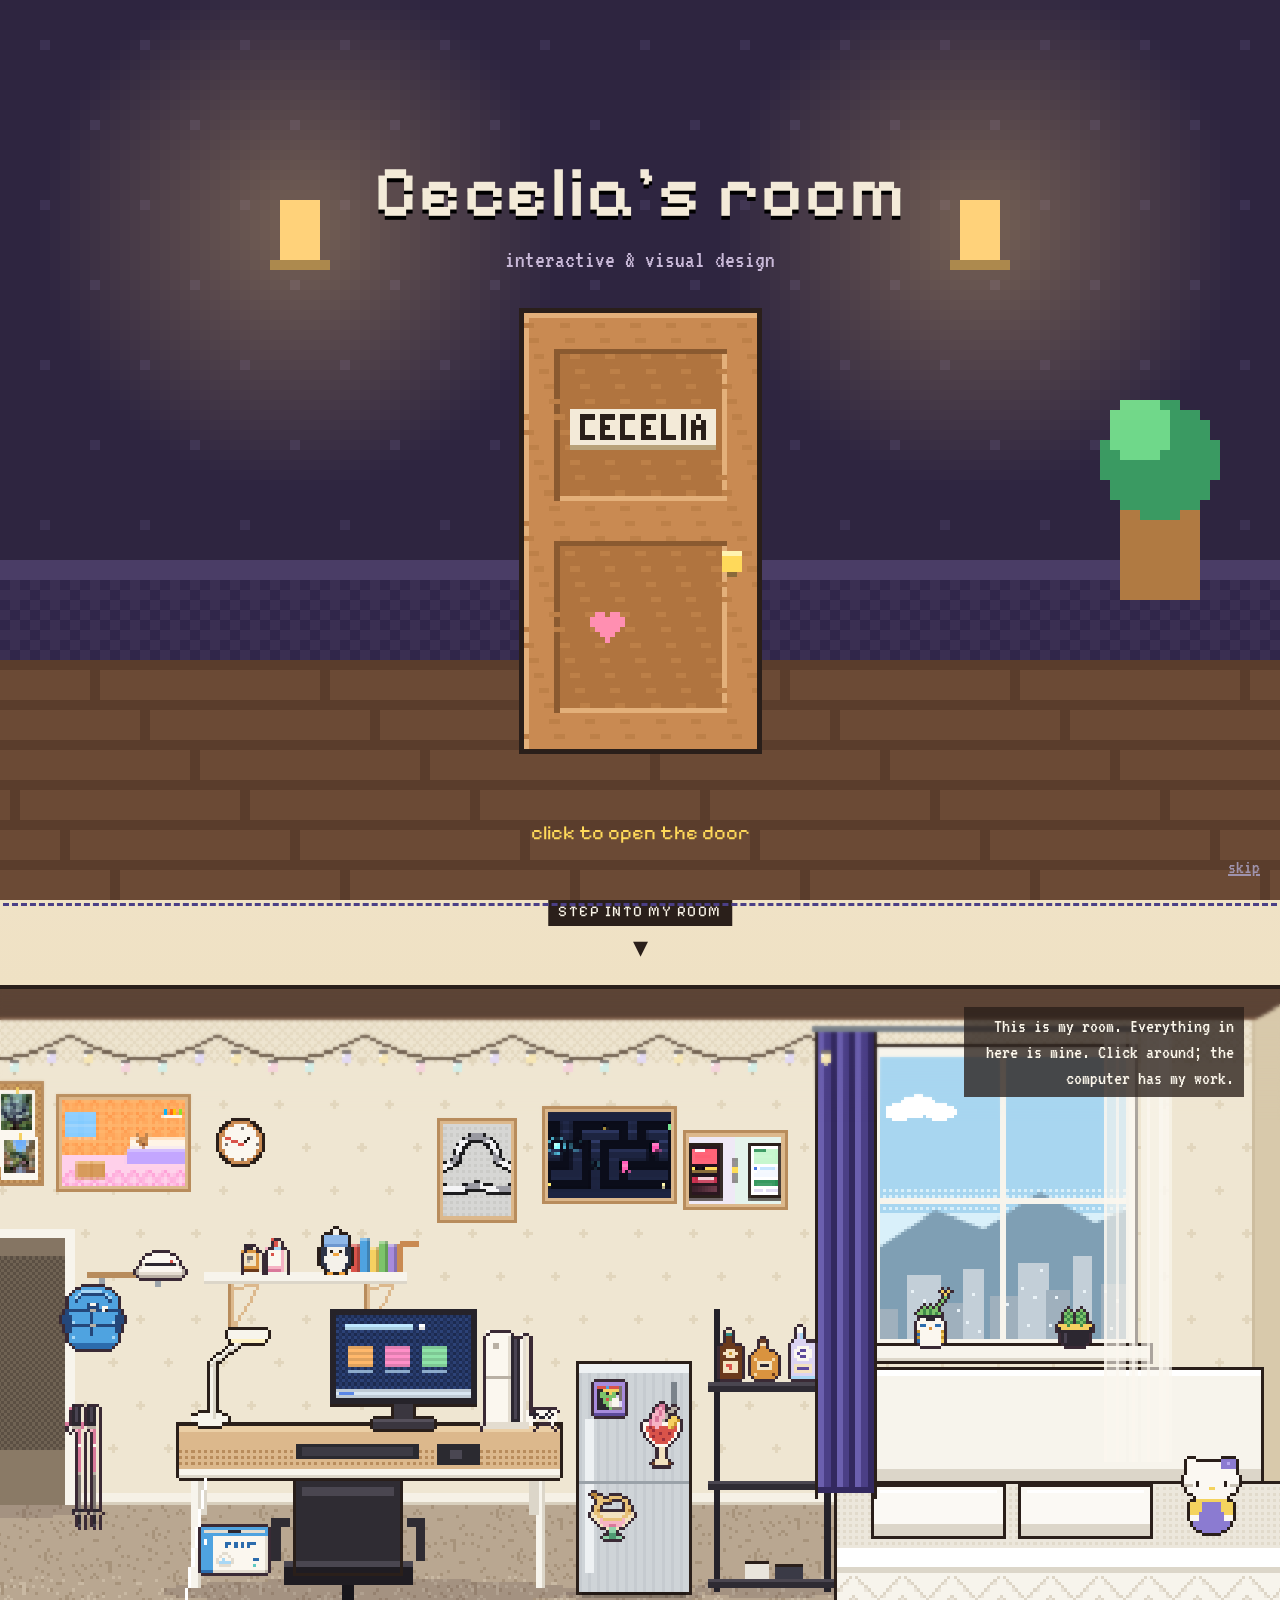
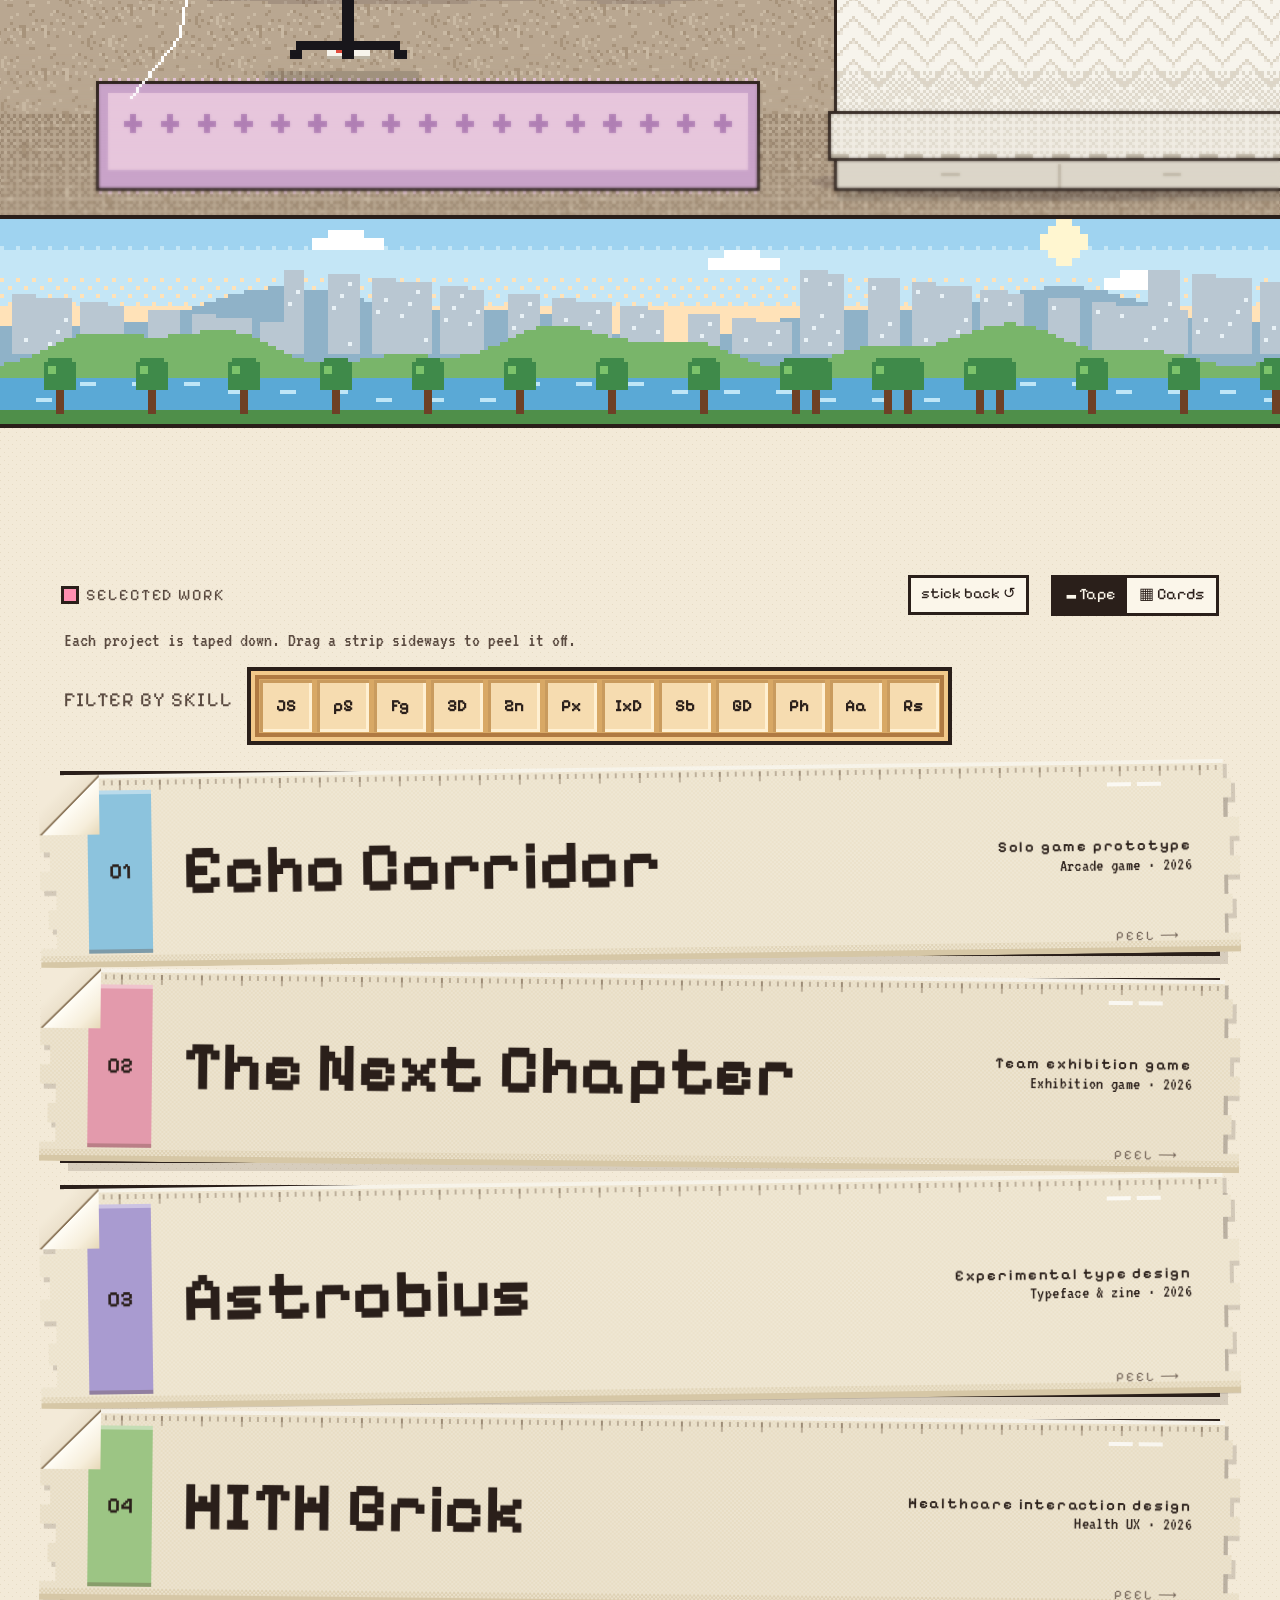
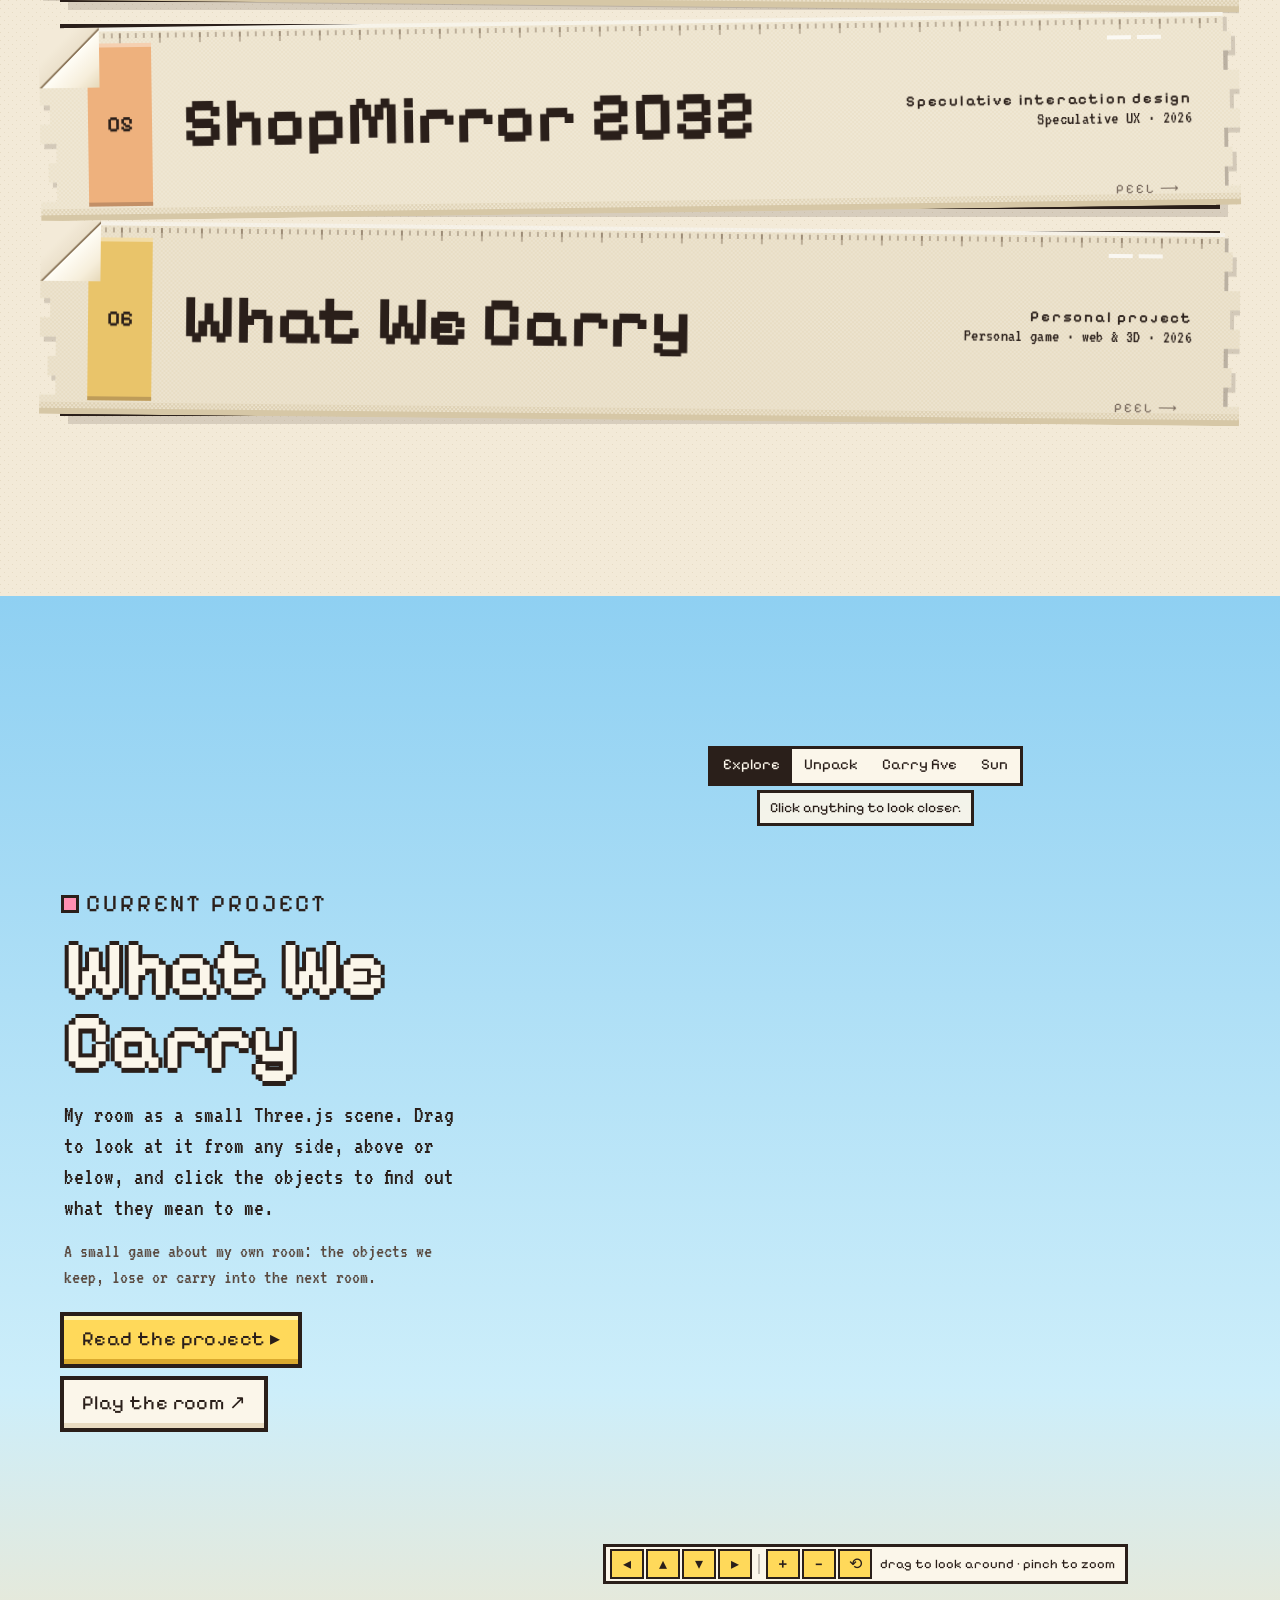
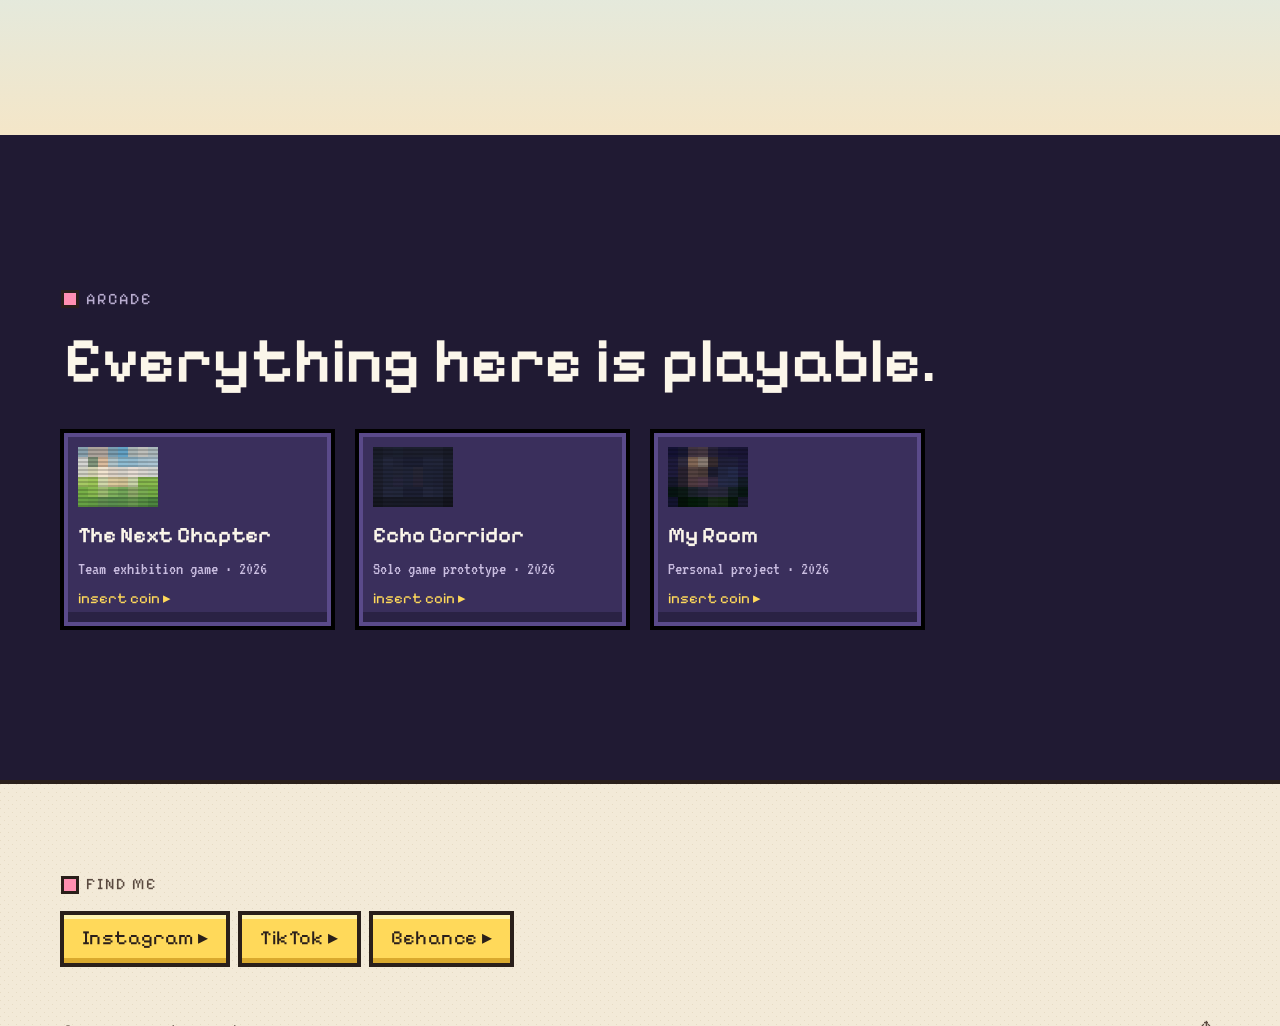
<file: index.html>
<!doctype html>
<html lang="en">
<head>
<meta charset="utf-8">
<meta name="viewport" content="width=device-width,initial-scale=1,viewport-fit=cover">
<title>Cecelia Yao</title>
<meta name="description" content="Qinxi (Cecelia) Yao, interactive and visual designer in Brisbane. Games, interfaces and spaces where objects carry stories.">
<meta name="theme-color" content="#1b1622">
<meta property="og:title" content="Cecelia Yao">
<meta property="og:description" content="Interactive and visual designer. Step into my room.">
<link rel="icon" href="data:image/svg+xml,%3Csvg xmlns='http://www.w3.org/2000/svg' viewBox='0 0 16 16' shape-rendering='crispEdges'%3E%3Crect width='16' height='16' fill='%232a1f1a'/%3E%3Crect x='3' y='2' width='10' height='13' fill='%23b8865a'/%3E%3Crect x='4' y='3' width='8' height='12' fill='%23dcb88c'/%3E%3Crect x='10' y='9' width='1' height='2' fill='%23ffd95a'/%3E%3C/svg%3E">
<link rel="preconnect" href="https://fonts.googleapis.com">
<link rel="preconnect" href="https://fonts.gstatic.com" crossorigin>
<link href="https://fonts.googleapis.com/css2?family=Pixelify+Sans:wght@400..700&family=VT323&family=DotGothic16&display=swap" rel="stylesheet">
<link rel="stylesheet" href="css/site.css?v=20261126d">
</head>
<body>

<!-- the door you open to come in -->
<div id="door" role="button" tabindex="0" aria-label="Open the door">
  <canvas class="hall" width="160" height="90" aria-hidden="true"></canvas>
  <div class="title"><b>Cecelia's room</b><span>interactive &amp; visual design</span></div>
  <div class="doorway">
    <div class="spill"></div>
    <div class="leaf"><canvas width="48" height="88" style="width:100%;height:100%"></canvas></div>
  </div>
  <div class="press">click to open the door</div>
  <button class="skip" type="button">skip</button>
</div>

<header class="topbar solid" id="top">
  <a class="brand" href="#intro">Cecelia Yao</a>
  <div class="hp" id="hp" aria-hidden="true"><b>HP</b><span><i></i></span></div>
  <nav class="nav" aria-label="Main">
    <a href="#room" class="opt">Room</a>
    <a href="#work">Work</a>
    <a href="#carry" class="opt">3D</a>
    <a href="#arcade-sec" class="opt">Arcade</a>
    <a href="#contact">Contact</a>
    <button class="sun music" type="button" id="music" aria-label="Play music" aria-pressed="false"><span class="eq"><i></i><i></i><i></i></span></button>
    <button class="sun" type="button" id="daynight" aria-label="Switch day and night">☾</button>
  </nav>
</header>

<main>
  <section id="intro" class="intro-top">
    <canvas class="stars" id="stars" aria-hidden="true"></canvas>
    <div class="intro-grid">
      <div class="intro-text">
        <p class="kicker" data-reveal>Hello, I'm Cecelia</p>
        <h1 id="hello"><span class="w">Designer</span> <span class="w">who</span> <span class="w">writes</span> <span class="w">the</span> <span class="w hl">code.</span></h1>
        <p class="lead" data-reveal>I'm Qinxi, though most people call me Cecelia. I study Interactive and Visual Design at QUT in Brisbane.</p>
        <p data-reveal>I want to work as an interaction designer and creative technologist who turns personal stories and everyday experiences into clear, playful digital interactions. I value curiosity, empathy and experimentation.</p>
        <p data-reveal>My goal is to combine visual thinking with code, build experiences people can understand intuitively, and create work that feels both useful and emotionally memorable.</p>
        <div class="facts" data-reveal><span>QUT · Interactive &amp; Visual Design</span><span>Brisbane, AU</span><span>Open to collaborations</span></div>
        <div class="links small" id="links-top" data-reveal></div>
      </div>
      <div class="portraits" data-reveal>
        <figure class="real frame" id="tilt">
          <div class="photo" id="mephoto"></div>
          <label class="px-range"><span>pixels</span><input type="range" id="pxslider" min="1" max="28" value="22" aria-label="Pixel size of the portrait"><span>photo</span></label>
        </figure>
        <div class="me frame"><canvas id="me" width="16" height="28" aria-label="Pixel portrait of Cecelia"></canvas></div>
      </div>
    </div>
    <a class="scrolldown" href="#room" aria-label="Down to my room"><span>step into my room</span>▾</a>
  </section>

  <section class="hero" id="room" aria-label="My room">
    <div id="stage"></div>
    <p class="hint">This is my room. Everything in here is mine. Click around; the computer has my work.</p>
    <p class="hint touch">Drag to look around. Tap the things.</p>
  </section>

  <div class="horizon" aria-hidden="true"></div>

  <section id="work" class="work-sec">
    <div class="sechead" data-reveal><p class="kicker">Selected work</p><span class="filter" id="filter" hidden></span><button type="button" class="restick" id="restick">stick back ↺</button><div class="views" id="views" role="group" aria-label="View"><button type="button" data-view="list" aria-pressed="true">▬ Tape</button><button type="button" data-view="cards" aria-pressed="false">▦ Cards</button></div></div>
    <p class="peelhint" data-reveal>Each project is taped down. Drag a strip sideways to peel it off.</p>
    <div class="skillbar" data-reveal><span class="invhint">Filter by skill</span><div class="inv" id="inv" aria-label="Skills"></div></div>
    <ol class="works" id="works"></ol>
  </section>

  <section class="carry" id="carry">
    <div class="carry-text" data-reveal>
      <p class="kicker">Current project</p>
      <h2>What We Carry</h2>
      <p>My room as a small Three.js scene. Drag to look at it from any side, above or below, and click the objects to find out what they mean to me.</p>
      <p class="sub">A small game about my own room: the objects we keep, lose or carry into the next room.</p>
      <p class="btns"><button class="btn" type="button" id="carry-read">Read the project ▸</button><a class="btn ghost" href="room/" target="_blank" rel="noopener">Play the room ↗</a></p>
    </div>
    <div class="island-wrap" data-reveal>
      <div class="island-modes" role="tablist" aria-label="Ways to play">
        <button type="button" role="tab" data-mode="explore" aria-selected="true">Explore</button>
        <button type="button" role="tab" data-mode="unpack" aria-selected="false">Unpack</button>
        <button type="button" role="tab" data-mode="carry" aria-selected="false">Carry five</button>
        <button type="button" role="tab" data-mode="sun" aria-selected="false">Sun</button>
      </div>
      <div class="island-panel" id="island-panel" aria-live="polite">
        <div data-for="explore"><span>Click anything to look closer.</span><button type="button" class="back" id="island-back" hidden>◂ back to the room</button></div>
        <div data-for="unpack" hidden><label><span>packed</span><input type="range" id="island-unpack" min="0" max="100" value="0" aria-label="Unpack the room"><span>unpacked</span></label></div>
        <div data-for="carry" hidden><span id="carry-count">The box has room for five things. Click what you would carry.</span><span class="chips" id="carry-chips"></span></div>
        <div data-for="sun" hidden><label><span>6:00</span><input type="range" id="island-hour" min="6" max="22" step="0.1" value="13" aria-label="Time of day"><span>22:00</span></label><b id="hour-label">13:00</b></div>
      </div>
      <div class="carry-card" id="carry-card" hidden>
        <p class="kicker">What I would carry</p>
        <ol id="carry-list"></ol>
        <p class="note">The memory box only has room for so much.</p>
        <button type="button" class="btn" id="carry-again">Unpack and choose again</button>
      </div>
      <div id="island" aria-label="My room as a 3D island. Drag to turn it."></div>
      <div class="island-ui" role="group" aria-label="Turn the 3D room">
        <button type="button" data-orbit="-1,0" aria-label="Turn left">◂</button>
        <button type="button" data-orbit="0,-1" aria-label="Tilt up">▴</button>
        <button type="button" data-orbit="0,1" aria-label="Tilt down">▾</button>
        <button type="button" data-orbit="1,0" aria-label="Turn right">▸</button>
        <span class="sep"></span>
        <button type="button" data-zoom="1.2" aria-label="Zoom in">+</button>
        <button type="button" data-zoom="0.83" aria-label="Zoom out">−</button>
        <button type="button" data-reset aria-label="Back to the start view">⟲</button>
        <span class="lbl">drag to look around · pinch to zoom</span>
      </div>
      
      <p class="island-fallback" hidden>The 3D room needs WebGL. The pixel room above has everything in it.</p>
    </div>
  </section>

  <section id="arcade-sec" class="arcade-sec">
    <p class="kicker" data-reveal>Arcade</p>
    <h2 class="h2" data-reveal>Everything here is playable.</h2>
    <div class="arcade" id="arcade"></div>
    <p class="arcade-note">Keyboard games play best on a computer.</p>
  </section>
</main>

<footer id="contact">
  <div class="foot-top">
    <p class="kicker">Find me</p>
    <div class="links" id="links"></div>
  </div>
  <div class="foot-bot">
    <span>© 2026 Qinxi (Cecelia) Yao</span>
    <a href="#intro">Back to the top ↑</a>
  </div>
</footer>

<div class="tip" id="tip" aria-hidden="true"></div>
<div class="peek" id="peek" aria-hidden="true"></div>

<div class="story frame" id="story" role="dialog" aria-modal="false" aria-labelledby="story-t" hidden>
  <div class="portrait" id="story-p"></div>
  <div>
    <h3 id="story-t"></h3>
    <div id="story-b"></div>
    <div class="acts" id="story-a"></div>
  </div>
  <button class="x" type="button" aria-label="Close">×</button>
</div>

<div class="os" id="os" role="dialog" aria-modal="true" aria-label="Desk computer" hidden>
  <div class="wall"></div>
  <div class="desk">
    <div class="icons" id="os-icons"></div>
    <div class="win">
      <div class="bar"><span id="os-title">Work</span><span class="ctl"><button type="button" data-close aria-label="Close">×</button></span></div>
      <div class="body" id="os-body"></div>
    </div>
  </div>
  <div class="task"><span class="start">cecelia</span><span id="os-clock"></span><button type="button" data-close>leave the desk ▸</button></div>
</div>

<div class="case" id="case" role="dialog" aria-modal="true" hidden></div>

<div class="player" id="player" role="dialog" aria-modal="true" aria-label="Game" hidden>
  <div class="pin">
    <div class="pbar"><b class="ptitle"></b><span class="phint"></span><a class="popen" href="#" target="_blank" rel="noopener">full screen ↗</a><button class="pclose" type="button" aria-label="Close">×</button></div>
    <div class="pbox"></div>
  </div>
</div>

<script src="js/pixel-art.js?v=20261126d"></script>
<script src="js/room-engine.js?v=20261126d" data-root="./"></script>
<script src="js/content.js?v=20261126d"></script>
<script src="js/story.js?v=20261126d"></script>
<script src="js/covers.js?v=20261126d"></script>
<script src="js/fx.js?v=20261126d"></script>
<script src="js/music.js?v=20261126d"></script>
<script src="js/home.js?v=20261126d"></script>
<script type="module">
import { createIsland } from './js/island.js?v=20261126d';
window.mountIsland && window.mountIsland(createIsland);
</script>
</body>
</html>
</file>
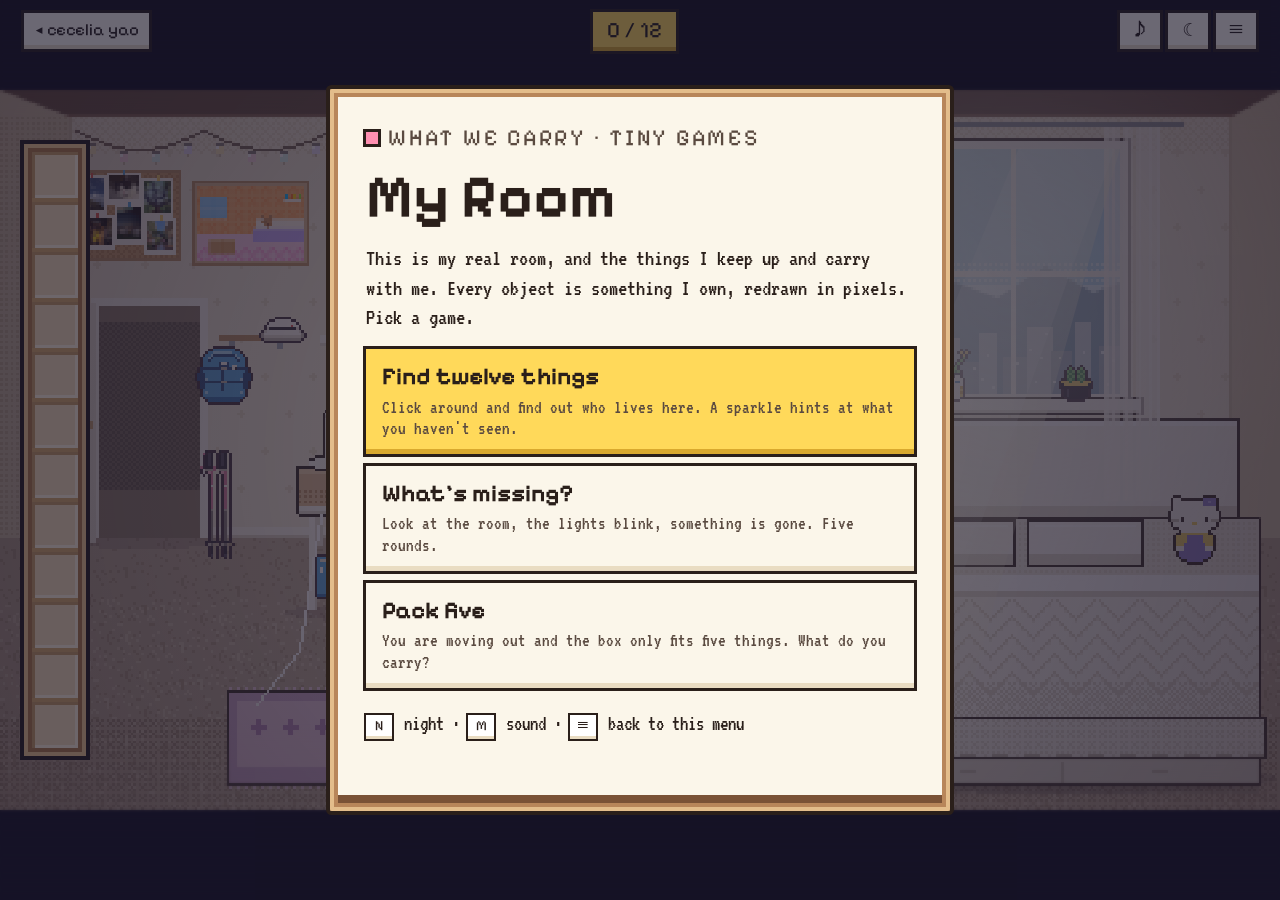
<file: room/index.html>
<!doctype html>
<html lang="en">
<head>
<meta charset="utf-8">
<meta name="viewport" content="width=device-width,initial-scale=1,viewport-fit=cover">
<title>My Room · What We Carry</title>
<meta name="description" content="A small pixel game: walk around Cecelia's room and find out who lives here.">
<meta name="theme-color" content="#14122b">
<link rel="icon" href="data:image/svg+xml,%3Csvg xmlns='http://www.w3.org/2000/svg' viewBox='0 0 16 16' shape-rendering='crispEdges'%3E%3Crect width='16' height='16' fill='%232a1f1a'/%3E%3Crect x='3' y='2' width='10' height='13' fill='%23b8865a'/%3E%3Crect x='4' y='3' width='8' height='12' fill='%23dcb88c'/%3E%3Crect x='10' y='9' width='1' height='2' fill='%23ffd95a'/%3E%3C/svg%3E">
<link rel="preconnect" href="https://fonts.googleapis.com">
<link rel="preconnect" href="https://fonts.gstatic.com" crossorigin>
<link href="https://fonts.googleapis.com/css2?family=Pixelify+Sans:wght@400..700&family=VT323&family=DotGothic16&display=swap" rel="stylesheet">
<link rel="stylesheet" href="../css/site.css?v=20261126d">
<link rel="stylesheet" href="../css/game.css?v=20261126d">
</head>
<body class="game">
<div id="stage" aria-label="Cecelia's room"></div>

<div class="hud">
  <a class="back" href="../">◂ cecelia yao</a>
  <div class="count" id="count" aria-live="polite">0 / 12</div>
  <div class="tools">
    <button type="button" id="sound" aria-label="Sound on or off">♪</button>
    <button type="button" id="night" aria-label="Day or night">☾</button>
    <button type="button" id="menu" aria-label="Choose a game">≡</button>
  </div>
</div>
<div class="bag" id="bag" aria-label="Objects found"></div>
<div class="tip" id="tip" aria-hidden="true"></div>
<div class="toast" id="toast" aria-live="polite" hidden></div>
<div class="blink" id="blink" aria-hidden="true"></div>
<div class="choices frame" id="choices" hidden><p id="choices-q">Something is gone. What was it?</p><div class="opts" id="opts"></div></div>
<div class="box" id="box" hidden><span class="lbl">the box</span><div class="slots" id="slots"></div><button type="button" class="btn" id="pack-done" hidden>Done packing ▸</button></div>

<div class="story frame" id="story" role="dialog" aria-labelledby="story-t" hidden>
  <div class="portrait" id="story-p"></div>
  <div>
    <h3 id="story-t"></h3>
    <div id="story-b"></div>
    <div class="acts" id="story-a"></div>
  </div>
  <button class="x" type="button" aria-label="Close">×</button>
</div>

<div class="card" id="title">
  <div class="frame in">
    <p class="kicker">What We Carry · tiny games</p>
    <h1>My Room</h1>
    <p>This is my real room, and the things I keep up and carry with me. Every object is something I own, redrawn in pixels. Pick a game.</p>
    <div class="games">
      <button type="button" class="game-btn" id="start"><b>Find twelve things</b><span>Click around and find out who lives here. A sparkle hints at what you haven't seen.</span></button>
      <button type="button" class="game-btn" id="start-missing"><b>What's missing?</b><span>Look at the room, the lights blink, something is gone. Five rounds.</span></button>
      <button type="button" class="game-btn" id="start-pack"><b>Pack five</b><span>You are moving out and the box only fits five things. What do you carry?</span></button>
    </div>
    <ul class="keys"><li><kbd>N</kbd> night · <kbd>M</kbd> sound · <kbd>≡</kbd> back to this menu</li></ul>
  </div>
</div>

<div class="card" id="result" hidden>
  <div class="frame in">
    <p class="kicker" id="result-k"></p>
    <h1 id="result-h"></h1>
    <div class="carried" id="result-icons"></div>
    <p id="result-p"></p>
    <p class="row"><button class="btn" type="button" id="again">Play again ▸</button><button class="btn ghost" type="button" id="to-menu">Other games</button></p>
  </div>
</div>

<div class="card" id="end" hidden>
  <div class="frame in">
    <p class="kicker">all found</p>
    <h1>Objects I carry</h1>
    <div class="carried" id="carry"></div>
    <p>Trails, a few bottles, magnets I made, something green, and a desk where the work happens. Thanks for coming in.</p>
    <p class="row"><a class="btn" href="../#work">See my work ▸</a><button class="btn ghost" type="button" id="stay">Stay a while</button></p>
  </div>
</div>

<script src="../js/pixel-art.js?v=20261126d"></script>
<script src="../js/room-engine.js?v=20261126d" data-root="../"></script>
<script src="../js/content.js?v=20261126d"></script>
<script src="../js/story.js?v=20261126d"></script>
<script src="../js/covers.js?v=20261126d"></script>
<script src="../js/game.js?v=20261126d"></script>
</body>
</html>
</file>
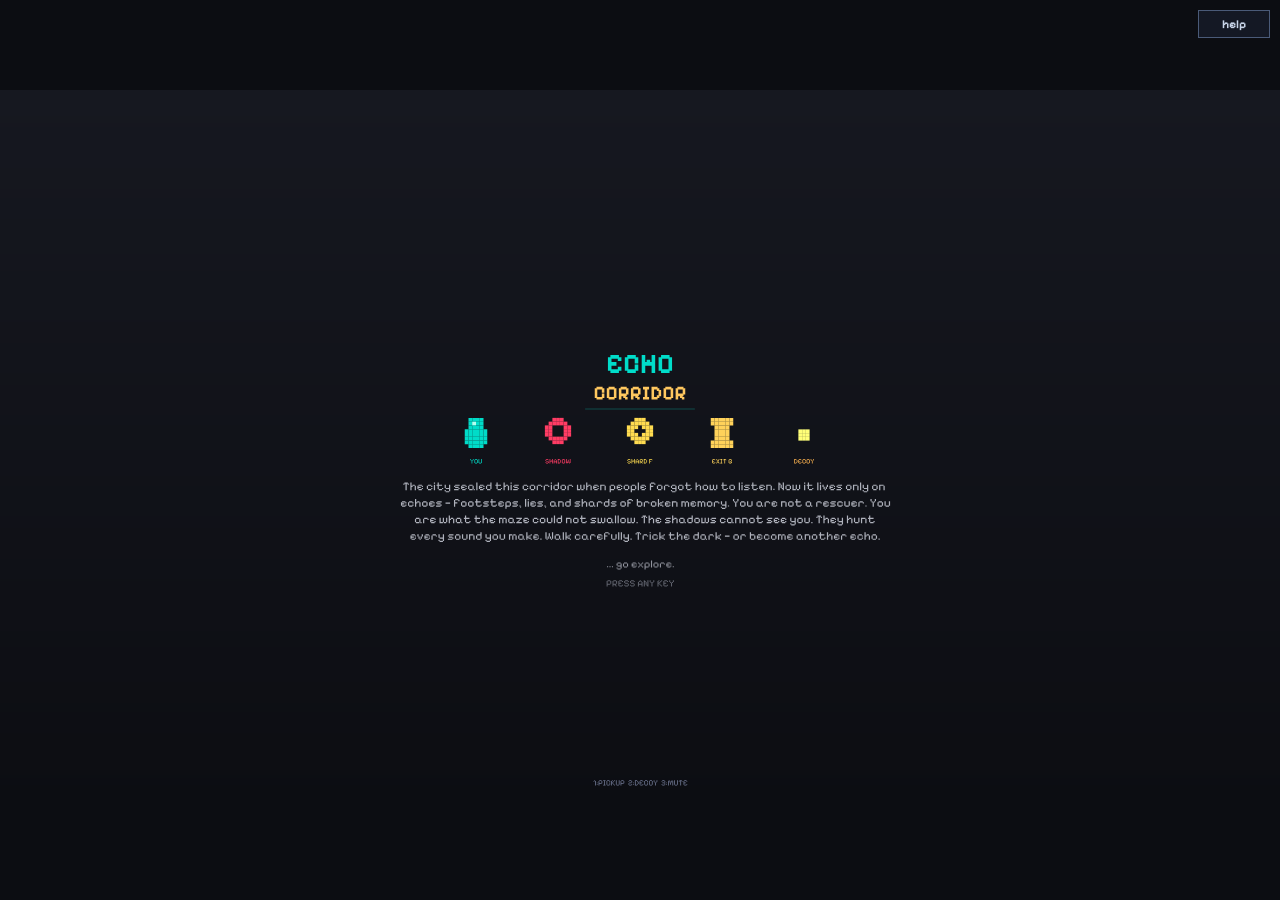
<file: play/echo-corridor/index.html>
<!DOCTYPE html>
<!--
  Echo Corridor: Sound-Stealth Maze
  DXB211 Creative Coding Project — Assessment 2
  Student: Qinxi Yao
  Student number: n12138401
  Cabinet: Louie, the PLAY cabinet

  This page loads the p5.js sketch and project files in a fixed order.
  AI-assisted areas are documented in AI_DISCLOSURE.md and marked in code comments.
-->
<html lang="en">
<head>
  <meta charset="UTF-8" />
  <meta name="viewport" content="width=device-width, initial-scale=1.0" />
  <title>Echo Corridor: Sound-Stealth Maze — Louie Cabinet — Qinxi Yao n12138401</title>
  <style>
    @font-face {
      font-family: 'Pixelify Sans';
      src: url('js/static/PixelifySans-Regular.ttf') format('truetype');
      font-weight: 400;
      font-style: normal;
      font-display: swap;
    }
    @font-face {
      font-family: 'Pixelify Sans';
      src: url('js/static/PixelifySans-Bold.ttf') format('truetype');
      font-weight: 700;
      font-style: normal;
      font-display: swap;
    }
    * { margin: 0; padding: 0; box-sizing: border-box; }
    html, body {
      width: 100%;
      height: 100%;
      overflow: hidden;
      background: #0c0d12;
      display: flex;
      align-items: center;
      justify-content: center;
      font-family: 'Pixelify Sans', monospace;
    }
    canvas {
      display: block;
      cursor: default;
      image-rendering: pixelated;
    }
    button {
      font-family: 'Pixelify Sans', monospace;
    }
  </style>
  <script src="../lib/p5-1.9.0.min.js"></script>
</head>
<body>
  <script src="js/input.js"></script>
  <script src="js/visuals.js"></script>
  <script src="js/pixel.js"></script>
  <script src="js/maze.js"></script>
  <script src="js/stealth.js"></script>
  <script src="js/player.js"></script>
  <script src="js/enemy.js"></script>
  <script src="js/ui.js"></script>
  <script src="js/game.js"></script>
  <script src="js/sketch.js"></script>
</body>
</html>
</file>
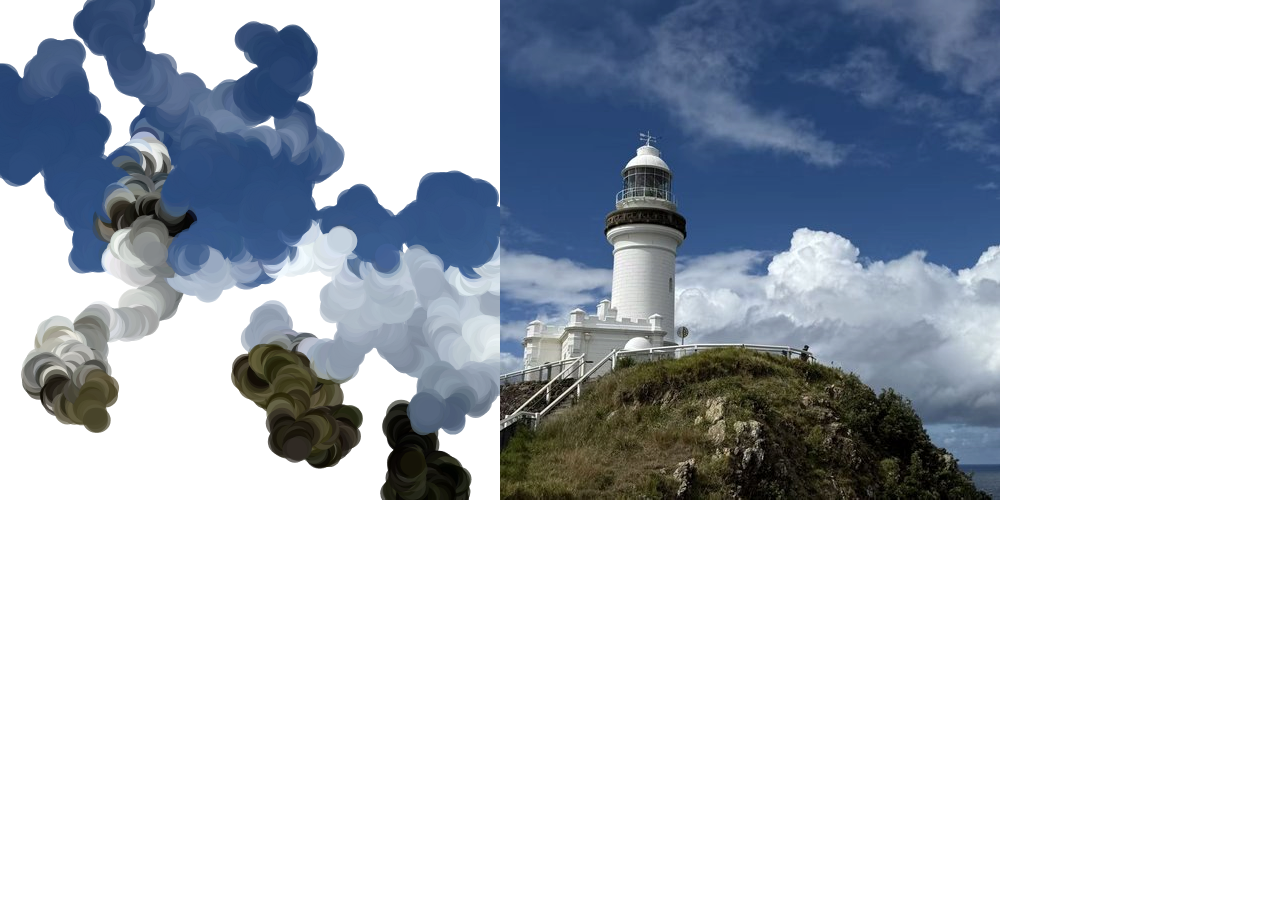
<file: play/painting/index.html>
<!DOCTYPE html>
<html lang="en">
  <head>
    <script src="../lib/p5-1.11.12.min.js"></script>
    
    
    
    <link rel="stylesheet" type="text/css" href="style.css">
    <meta charset="utf-8" />

  </head>
  <body>
    <main>
    </main>
    <script src="sketch.js"></script>
  </body>
</html>
</file>
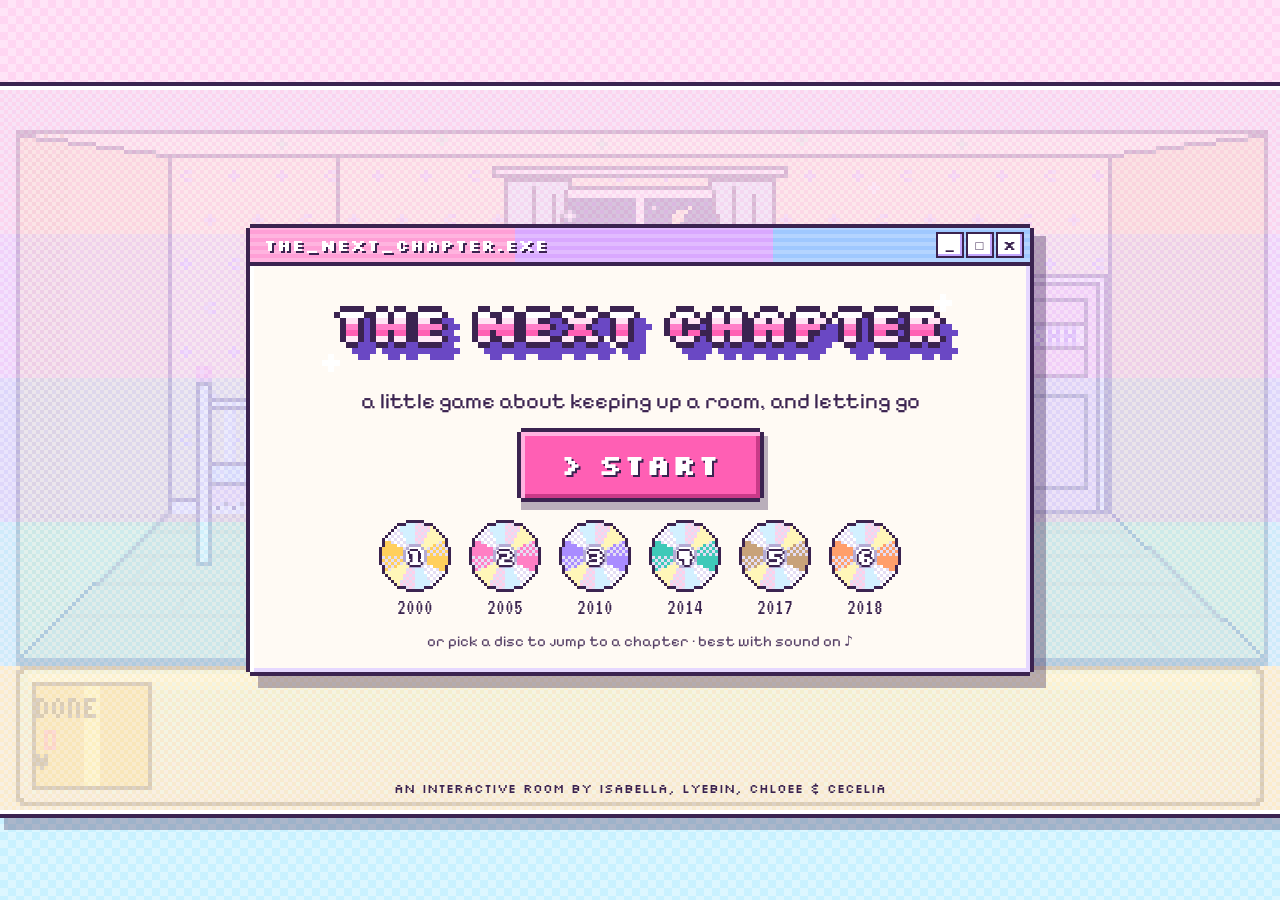
<file: play/the-next-chapter/index.html>
<!doctype html>
<html lang="en">
<head>
  <meta charset="utf-8">
  <meta name="viewport" content="width=device-width, initial-scale=1">
  <title>The Next Chapter</title>
  <meta name="description" content="A pixel Y2K upkeep game about one bedroom, from nursery to moving out.">
  <link rel="stylesheet" href="style.css">
</head>
<body>
  <div id="stage">
    <!-- p5 canvas is inserted here -->
    <div id="hud" class="hidden">
      <button id="menuBtn" class="aqua small-btn" title="Menu (Esc)">MENU</button>
      <div class="hud-chapter"><span id="hudChapter">Chapter 1 · The Nursery</span></div>
      <div class="lcd hud-year" id="hudYear">2000</div>
      <div class="hud-meter">
        <span id="hudLabel">UPKEEP</span>
        <div class="bar"><i id="hudBar"></i></div>
        <b id="hudTidy">0/0</b>
      </div>
      <div class="hud-mem" id="hudMem" title="Memories found in this chapter">MEM 0/0</div>
      <button id="muteBtn" class="aqua small-btn round" title="Sound (M)">♪</button>
    </div>
    <div id="hint" class="hidden"></div>
    <div id="overlay"></div>
    <div id="modal"></div>
    <div id="toasts"></div>
  </div>
  <noscript>The Next Chapter needs JavaScript to run.</noscript>

  <script src="lib/p5.min.js"></script>
  <script src="js/pixel.js"></script>
  <script src="js/sprites.js"></script>
  <script src="js/room.js"></script>
  <script src="js/data.js"></script>
  <script src="js/audio.js"></script>
  <script src="js/ui.js"></script>
  <script src="js/game.js"></script>
</body>
</html>
</file>
<file: css/site.css>
:root{
  --ink:#2a1f1a; --ink2:#5a4a40; --paper:#f3ead8; --paper2:#e9dcc2; --cream:#fbf6ea;
  --wood:#b8865a; --wood-dk:#7a5236; --wood-hi:#e3bd8b;
  --plum:#4b3f86; --sky:#7fc6e6; --peach:#ffb46b; --rose:#ff8fb1; --leaf:#6fb35a; --gold:#ffd95a;
  --night:#14122b;
  --px: 4px;
  --display:"Pixelify Sans", "DotGothic16", ui-monospace, monospace;
  --body:"VT323", "DotGothic16", ui-monospace, monospace;
}
*{box-sizing:border-box}
html{scroll-behavior:smooth;-webkit-text-size-adjust:100%}
body{margin:0;background:var(--paper) url("data:image/svg+xml,%3Csvg xmlns='http://www.w3.org/2000/svg' width='8' height='8' shape-rendering='crispEdges'%3E%3Crect x='0' y='0' width='1' height='1' fill='%23e6dbc4'/%3E%3Crect x='4' y='4' width='1' height='1' fill='%23e6dbc4'/%3E%3C/svg%3E");color:var(--ink);font-family:var(--body);font-size:22px;line-height:1.3;overflow-x:hidden}
img,canvas{image-rendering:pixelated;image-rendering:crisp-edges}
a{color:inherit}
button{font:inherit;color:inherit;cursor:pointer;background:none;border:0;padding:0}
:focus-visible{outline:3px dashed var(--plum);outline-offset:3px}
[hidden]{display:none!important}
.sr{position:absolute;width:1px;height:1px;overflow:hidden;clip:rect(0 0 0 0);white-space:nowrap}

/* ---------- pixel frame (9-slice made from box-shadows) ---------- */
.frame{
  background:var(--cream);
  box-shadow:
    0 0 0 4px var(--ink),
    inset 0 0 0 4px var(--wood-hi),
    inset 0 0 0 8px var(--wood),
    inset 0 -12px 0 4px var(--wood-dk);
  border-radius:2px;
}
.btn{
  display:inline-flex;align-items:center;gap:10px;
  font-family:var(--display);font-size:20px;letter-spacing:.02em;text-decoration:none;
  padding:10px 18px 12px;background:var(--gold);color:var(--ink);
  box-shadow:0 0 0 4px var(--ink), inset 0 -5px 0 #d9a92e, inset 0 4px 0 #fff3b0;
  transition:transform .08s steps(2);
}
.btn:hover{transform:translateY(-2px)}
.btn:active{transform:translateY(2px);box-shadow:0 0 0 4px var(--ink), inset 0 4px 0 #d9a92e}
.btn.ghost{background:var(--cream);box-shadow:0 0 0 4px var(--ink), inset 0 -5px 0 var(--paper2)}

/* ---------- the stage (pixel room) ---------- */
.px-stage{position:relative;overflow:hidden;background:#1a1420;touch-action:manipulation}
.px-base,.px-light{position:absolute;display:block}
.px-base{image-rendering:pixelated}
.px-light{pointer-events:none;mix-blend-mode:normal}
.px-dof{position:absolute;inset:0;pointer-events:none;
  backdrop-filter:blur(1.6px);-webkit-backdrop-filter:blur(1.6px);
  -webkit-mask-image:linear-gradient(to bottom,#000 0%,transparent 16%,transparent 80%,#000 100%);
          mask-image:linear-gradient(to bottom,#000 0%,transparent 16%,transparent 80%,#000 100%)}

/* ---------- door intro ---------- */
#door{position:fixed;inset:0;z-index:60;background:#1b1622;display:grid;place-items:center;overflow:hidden;cursor:pointer}
#door .hall{position:absolute;inset:0;width:100%;height:100%}
#door .doorway{position:relative;perspective:900px;width:min(34vh,62vw);aspect-ratio:48/88;margin-top:4vh}
#door .spill{position:absolute;inset:0;background:radial-gradient(ellipse at 50% 60%,#fff6dc 0%,#ffd99a 45%,#e7a85f 100%);opacity:0;transition:opacity .9s}
#door .leaf{position:absolute;inset:0;width:100%;height:100%;transform-origin:0 50%;transition:transform 1.1s cubic-bezier(.6,0,.3,1)}
#door.open .leaf{transform:rotateY(-104deg)}
#door.open .spill{opacity:1}
#door .title{position:absolute;left:0;right:0;top:6vh;text-align:center;color:#f3ead8;font-family:var(--display);pointer-events:none}
#door .title b{display:block;font-size:clamp(34px,6vw,72px);font-weight:600;letter-spacing:.02em;text-shadow:0 4px 0 #000}
#door .title span{font-family:var(--body);font-size:clamp(18px,2.4vw,24px);color:#c9b9d8}
#door .press{position:absolute;bottom:6vh;left:0;right:0;text-align:center;font-family:var(--display);color:#ffd95a;font-size:20px;animation:blink 1.1s steps(2) infinite;pointer-events:none}
#door .skip{position:absolute;right:20px;bottom:20px;font-family:var(--body);color:#9f93ad;font-size:20px;text-decoration:underline}
#door.gone{opacity:0;transform:scale(1.6);transition:opacity .7s .5s, transform 1.2s .2s cubic-bezier(.5,0,.2,1);pointer-events:none}
@keyframes blink{50%{opacity:0}}

/* ---------- top bar ---------- */
.topbar{position:fixed;z-index:40;top:0;left:0;right:0;display:flex;align-items:center;justify-content:space-between;gap:16px;padding:14px clamp(16px,3vw,36px);pointer-events:none}
.topbar > *{pointer-events:auto}
.brand{font-family:var(--display);font-weight:600;font-size:22px;text-decoration:none;color:var(--cream);text-shadow:0 2px 0 var(--ink),2px 0 0 var(--ink),-2px 0 0 var(--ink),0 -2px 0 var(--ink)}
.nav{display:flex;gap:6px;align-items:center}
.nav a,.nav button{font-family:var(--display);font-size:17px;text-decoration:none;padding:6px 10px 8px;background:var(--cream);box-shadow:0 0 0 3px var(--ink), inset 0 -4px 0 var(--paper2)}
.nav a:hover,.nav button:hover{background:#fff}
.nav .sun{width:40px;display:grid;place-items:center}
.topbar{transition:background .2s}
.topbar.solid{background:var(--paper);box-shadow:0 4px 0 var(--ink)}
.topbar.solid .brand{color:var(--ink);text-shadow:none}
@media (max-width:640px){.nav a.opt{display:none}}

/* ---------- hero ---------- */
.hero{position:relative;height:100svh;min-height:520px}
.hero #stage{position:absolute;inset:0}
.nameplate{position:absolute;left:clamp(16px,3vw,40px);bottom:clamp(18px,4vh,44px);z-index:5;pointer-events:none;color:var(--cream)}
.nameplate h1{margin:0;font-family:var(--display);font-weight:700;font-size:clamp(46px,9vw,128px);line-height:.88;letter-spacing:-.01em;
  text-shadow:0 5px 0 var(--ink),4px 0 0 var(--ink),-4px 0 0 var(--ink),0 -4px 0 var(--ink),4px 5px 0 var(--ink),-4px 5px 0 var(--ink)}
.nameplate p{margin:14px 0 0;font-size:clamp(20px,2.2vw,26px);display:inline-block;background:var(--ink);color:var(--cream);padding:4px 10px}
.hint{position:absolute;right:clamp(16px,3vw,36px);top:76px;margin:0;z-index:5;max-width:280px;text-align:right;font-size:20px;color:var(--cream);background:rgba(42,31,26,.78);padding:6px 10px;pointer-events:none}
@media (max-width:640px){.hint{display:none}}
.tip{position:fixed;z-index:30;pointer-events:none;transform:translate(-50%,-100%);font-family:var(--display);font-size:16px;background:var(--ink);color:var(--cream);padding:3px 8px 5px;white-space:nowrap;opacity:0;transition:opacity .1s}
.tip.on{opacity:1}
.tip::after{content:"";position:absolute;left:50%;bottom:-6px;margin-left:-6px;border:6px solid transparent;border-top-color:var(--ink);border-bottom:0}

/* ---------- story dialog (Stardew-style) ---------- */
.story{position:fixed;z-index:50;left:50%;bottom:clamp(12px,4vh,40px);transform:translateX(-50%);width:min(860px,calc(100% - 32px));display:grid;grid-template-columns:auto 1fr;gap:18px;padding:22px 24px 30px}
.story .portrait{width:172px;height:172px;background:#f1e2c6;box-shadow:0 0 0 4px var(--ink), inset 0 0 0 4px var(--wood);display:grid;place-items:center;position:relative;overflow:hidden}
.story .portrait img{max-width:150px;max-height:150px;width:auto;height:auto}
.story .portrait .photo{object-fit:cover;width:100%;height:100%;max-width:none;max-height:none;image-rendering:auto}
.story .portrait.real{background:radial-gradient(circle at 50% 40%,#fffaf0,#efe0c4)}
.story .portrait .pstage{width:100%;height:100%;display:grid;place-items:center;padding:10px}
.story .portrait .pstage img.cut{max-width:100%;max-height:150px;width:auto;height:auto;image-rendering:auto;filter:drop-shadow(0 6px 6px rgba(58,42,53,.35));animation:popin .35s steps(5)}
.story .portrait .pstage canvas{max-width:100%;max-height:150px}
.story .portrait .ptabs{position:absolute;left:6px;top:6px;display:flex;flex-direction:column;gap:4px}
.story .portrait .ptabs button{width:28px;height:28px;display:grid;place-items:center;background:#fbf7ef;box-shadow:0 0 0 2px var(--ink)}
.story .portrait .ptabs button[aria-pressed="true"]{background:var(--gold)}
.story .portrait .ptabs canvas{max-width:22px;max-height:22px}
@keyframes popin{from{transform:scale(.6) translateY(8px);opacity:0}}
.story .portrait .flip{position:absolute;right:6px;bottom:6px;font-family:var(--display);font-size:13px;background:var(--ink);color:var(--cream);padding:2px 6px 4px}
.story h3{margin:2px 0 8px;font-family:var(--display);font-size:28px;font-weight:600}
.story p{margin:0 0 8px;font-size:24px;line-height:1.25}
.story .acts{display:flex;gap:14px;margin-top:12px;flex-wrap:wrap}
.story .x{position:absolute;right:14px;top:10px;font-family:var(--display);font-size:22px;padding:2px 8px}
.story .more{position:absolute;right:26px;bottom:20px;width:0;height:0;border:8px solid transparent;border-top-color:var(--ink);animation:blink 1s steps(2) infinite}
@media (max-width:620px){.story{grid-template-columns:1fr}.story .portrait{width:100%;height:150px}}

/* ---------- desk computer: the OS ---------- */
.os{position:fixed;inset:0;z-index:55;background:#2c4277;display:flex;flex-direction:column;font-family:var(--body)}
.os .wall{position:absolute;inset:0;background:
  linear-gradient(#0000 0 0),
  repeating-linear-gradient(0deg,#2c4277 0 8px,#2a3f72 8px 16px);opacity:1}
.os .desk{position:relative;flex:1;display:flex;gap:18px;padding:clamp(14px,3vw,30px);min-height:0}
.os .icons{display:flex;flex-direction:column;gap:14px;width:96px;flex:none}
.os .icon{display:flex;flex-direction:column;align-items:center;gap:4px;color:#fff;font-size:18px;text-align:center;padding:6px 2px}
.os .icon i{width:44px;height:38px;display:block;box-shadow:0 0 0 3px var(--ink);background:var(--c,#ffb86b);position:relative}
.os .icon i::after{content:"";position:absolute;left:6px;right:6px;top:-6px;height:6px;background:var(--c,#ffb86b);box-shadow:0 0 0 3px var(--ink);clip-path:inset(-3px -3px 0 -3px)}
.os .icon[aria-current="true"] span,.os .icon:hover span{background:#fff;color:#2c4277}
.os .win{flex:1;min-width:0;display:flex;flex-direction:column;background:var(--cream);box-shadow:0 0 0 4px var(--ink),8px 8px 0 4px rgba(0,0,0,.35)}
.os .bar{display:flex;align-items:center;justify-content:space-between;background:linear-gradient(#ff9fd6,#ff7fbf);border-bottom:4px solid var(--ink);padding:4px 8px 6px 12px;font-family:var(--display);font-size:18px}
.os .bar .ctl{display:flex;gap:6px}
.os .bar .ctl button{width:26px;height:22px;background:var(--cream);box-shadow:0 0 0 3px var(--ink);font-size:16px;line-height:18px}
.os .body{flex:1;overflow:auto;padding:clamp(16px,3vw,32px)}
.os .task{position:relative;display:flex;justify-content:space-between;align-items:center;background:#d9e6f2;border-top:4px solid var(--ink);padding:6px 14px;font-family:var(--display);font-size:16px}
.os .task .start{background:#8fe3a8;padding:2px 10px 4px;box-shadow:0 0 0 3px var(--ink)}
@media (max-width:640px){.os .icons{display:none}}
.os-grid{display:grid;grid-template-columns:repeat(auto-fill,minmax(230px,1fr));gap:22px}
.os-card{text-align:left;display:flex;flex-direction:column;gap:8px}
.os-card canvas,.os-card img{object-fit:cover;width:100%;aspect-ratio:16/9;box-shadow:0 0 0 4px var(--ink);background:#000}
.os-card b{font-family:var(--display);font-size:22px;font-weight:600}
.os-card span{font-size:18px;color:var(--ink2)}
.os-card:hover canvas{transform:translateY(-3px)}

/* ---------- sections ---------- */
main section{padding:clamp(80px,12vw,160px) clamp(16px,5vw,72px)}
.kicker{font-family:var(--display);font-size:16px;letter-spacing:.12em;text-transform:uppercase;color:var(--ink2);margin:0 0 20px;display:flex;gap:10px;align-items:center}
.kicker::before{content:"";width:12px;height:12px;background:var(--rose);box-shadow:0 0 0 3px var(--ink)}
.statement{font-family:var(--display);font-weight:500;font-size:clamp(34px,5.6vw,84px);line-height:1.04;margin:0;max-width:16em;letter-spacing:-.01em}
.statement em{font-style:normal;background:var(--gold);box-shadow:0 0 0 4px var(--gold);padding:0 .1em}
.statement .u{color:var(--plum)}

.works{list-style:none;margin:0;padding:0;border-top:4px solid var(--ink)}
.work{border-bottom:4px solid var(--ink)}
.work button{width:100%;display:grid;grid-template-columns:72px 1fr auto;align-items:baseline;gap:20px;padding:26px 6px 28px;text-align:left}
.work .n{font-family:var(--display);font-size:20px;color:var(--ink2)}
.work .t{font-family:var(--display);font-weight:600;font-size:clamp(34px,6vw,88px);line-height:.95;letter-spacing:-.01em;transition:transform .15s steps(3),color .1s}
.work .m{font-size:20px;text-align:right;color:var(--ink2);line-height:1.15}
.work .s{grid-column:2/4;font-size:22px;color:var(--ink2);max-width:42em;margin-top:-8px}
.work button:hover .t{transform:translateX(16px);color:var(--plum)}
.work .mcover{display:none}
@media (max-width:760px){.work button{grid-template-columns:1fr}.work .m{text-align:left}.work .s{grid-column:auto;margin:0}.work .mcover{display:block;width:100%;aspect-ratio:16/9;box-shadow:0 0 0 4px var(--ink)}}
.peek{position:fixed;z-index:20;left:0;top:0;width:min(380px,32vw);aspect-ratio:16/9;pointer-events:none;box-shadow:0 0 0 4px var(--ink),10px 10px 0 4px rgba(42,31,26,.25);opacity:0;transform:translate(-50%,-50%) scale(.85) rotate(-2deg);transition:opacity .15s,transform .2s}
.peek.on{opacity:1;transform:translate(-50%,-50%) scale(1) rotate(-2deg)}
.peek canvas,.peek img{object-fit:cover;width:100%;height:100%;display:block}
@media (hover:none),(max-width:760px){.peek{display:none}}

.play{background:var(--night);color:var(--cream);display:grid;grid-template-columns:1.2fr 1fr;gap:clamp(24px,5vw,64px);align-items:center}
.play .kicker{color:#b9add0}
.play h2{font-family:var(--display);font-size:clamp(36px,5vw,72px);line-height:1;margin:0 0 18px;font-weight:600}
.play p{font-size:24px;color:#d9cfe6;max-width:28em}
.play .screen{aspect-ratio:16/9;box-shadow:0 0 0 4px #000,0 0 0 10px #3a335e,0 0 60px 10px rgba(127,198,230,.25);position:relative}
.play .screen .px-stage{position:absolute;inset:0}
@media (max-width:860px){.play{grid-template-columns:1fr}}

.about{display:grid;grid-template-columns:minmax(220px,340px) 1fr;gap:clamp(28px,6vw,90px);align-items:start}
.about .me{aspect-ratio:3/4;display:grid;place-items:center;background:linear-gradient(#f9e7c9,#f1d3a6);padding:20px}
.about .me canvas{width:60%;height:auto}
.about h2{font-family:var(--display);font-size:clamp(34px,4.6vw,64px);line-height:1;margin:0 0 24px;font-weight:600}
.about p{font-size:25px;max-width:30em;margin:0 0 18px}
.facts{display:flex;flex-wrap:wrap;gap:12px;margin:26px 0 34px}
.facts span{font-family:var(--display);font-size:16px;padding:4px 10px 6px;background:var(--cream);box-shadow:0 0 0 3px var(--ink)}
.inv{display:grid;grid-template-columns:repeat(6,64px);gap:6px;padding:12px;background:#d8a865;box-shadow:0 0 0 4px var(--ink),inset 0 0 0 4px #f2c98a,inset 0 0 0 8px #b07a42;width:max-content;max-width:100%}
.inv div{width:64px;height:64px;background:#f6dcb0;box-shadow:inset 3px 3px 0 #c99b5e,inset -3px -3px 0 #fff0d2;display:grid;place-items:center;font-family:var(--display);font-weight:700;font-size:20px;position:relative}
.inv div:hover::after{content:attr(data-k);position:absolute;bottom:calc(100% + 6px);left:50%;transform:translateX(-50%);white-space:nowrap;background:var(--ink);color:var(--cream);font-size:15px;padding:2px 8px 4px;z-index:2}
@media (max-width:860px){.about{grid-template-columns:1fr}.about .me{max-width:300px}.inv{grid-template-columns:repeat(4,56px)}.inv div{width:56px;height:56px}}

.contact h2{font-family:var(--display);font-weight:700;font-size:clamp(56px,13vw,200px);line-height:.86;margin:0 0 40px;letter-spacing:-.02em}
.contact .links{display:flex;flex-wrap:wrap;gap:18px}
footer{display:flex;justify-content:space-between;gap:16px;flex-wrap:wrap;padding:24px clamp(16px,5vw,72px) 36px;border-top:4px solid var(--ink);font-size:20px;color:var(--ink2)}

/* ---------- case study ---------- */
.case{position:fixed;inset:0;z-index:70;background:var(--paper);overflow:auto;animation:rise .35s steps(6)}
@keyframes rise{from{transform:translateY(30px);opacity:0}}
.case .in{max-width:1180px;margin:0 auto;padding:clamp(70px,9vw,110px) clamp(16px,5vw,48px) 80px}
.case .close{position:fixed;top:14px;right:clamp(16px,3vw,36px);z-index:2}
.case .cover{width:100%;aspect-ratio:16/9;box-shadow:0 0 0 4px var(--ink);display:block;background:#000}
.case h2{font-family:var(--display);font-weight:700;font-size:clamp(44px,8vw,120px);line-height:.9;margin:40px 0 18px}
.case .lede{font-size:clamp(26px,2.6vw,34px);max-width:30em;margin:0 0 30px}
.case .cols{display:grid;grid-template-columns:260px 1fr;gap:clamp(24px,5vw,70px);border-top:4px solid var(--ink);padding-top:28px}
.case dl{margin:0;font-size:20px}
.case dt{font-family:var(--display);font-size:14px;letter-spacing:.1em;text-transform:uppercase;color:var(--ink2);margin-top:14px}
.case dd{margin:2px 0 0}
.case .body p{font-size:24px;margin:0 0 20px;max-width:36em}
.case .nav2{display:flex;justify-content:space-between;margin-top:60px;gap:16px;flex-wrap:wrap}
@media (max-width:760px){.case .cols{grid-template-columns:1fr}}

/* ---------- galleries, arcade, photos, player ---------- */
.case .gallery{display:grid;grid-template-columns:repeat(auto-fill,minmax(320px,1fr));gap:22px;margin-top:56px}
.case .gallery.tall{grid-template-columns:repeat(auto-fill,minmax(220px,1fr))}
.case .gallery a{display:block;box-shadow:0 0 0 4px var(--ink);background:#fff;transition:transform .12s steps(2)}
.case .gallery a:hover{transform:translateY(-4px)}
.case .gallery img{display:block;width:100%;height:auto;image-rendering:auto}
.case .plays{display:flex;flex-wrap:wrap;gap:16px;margin-top:28px}
.h2{font-family:var(--display);font-size:clamp(34px,5vw,72px);line-height:1;margin:0 0 40px;font-weight:600}
.arcade-sec{background:#201a33;color:var(--cream)}
.arcade-sec .kicker{color:#b9add0}
.arcade{display:grid;grid-template-columns:repeat(auto-fill,minmax(240px,1fr));gap:28px}
.cab{display:flex;flex-direction:column;gap:8px;text-align:left;text-decoration:none;color:var(--cream);padding:14px 14px 18px;background:#3a2f5c;box-shadow:0 0 0 4px #000,inset 0 0 0 4px #5a4a8a,inset 0 -10px 0 4px #2a2244;transition:transform .1s steps(2)}
.os .cab{color:var(--cream)}
.cab:hover{transform:translateY(-4px)}
.cab .scr{aspect-ratio:4/3;background:#000;box-shadow:inset 0 0 0 4px #000;overflow:hidden;position:relative}
.cab .scr img,.cab .scr canvas{width:100%;height:100%;object-fit:cover;display:block;image-rendering:auto}
.cab .scr::after{content:"";position:absolute;inset:0;background:repeating-linear-gradient(0deg,rgba(0,0,0,.18) 0 2px,transparent 2px 4px);pointer-events:none}
.cab b{font-family:var(--display);font-size:22px;font-weight:600;margin-top:6px}
.cab span{font-size:18px;color:#c9bde0}
.cab i{font-style:normal;font-family:var(--display);font-size:15px;color:var(--gold);animation:blink 1.2s steps(2) infinite}
.photo-sec{padding-left:0!important;padding-right:0!important}
.photo-sec .kicker{padding:0 clamp(16px,5vw,72px)}
.photos{display:grid;grid-auto-flow:column;grid-auto-columns:minmax(240px,26vw);gap:16px;overflow-x:auto;padding:6px clamp(16px,5vw,72px) 20px;scroll-snap-type:x mandatory;scroll-padding-inline:clamp(16px,5vw,72px)}
.photos a{display:block;aspect-ratio:3/4;box-shadow:0 0 0 4px var(--ink);scroll-snap-align:start;overflow:hidden;background:#000}
.photos img{width:100%;height:100%;object-fit:cover;display:block;image-rendering:auto;transition:transform .4s}
.photos a:hover img{transform:scale(1.04)}
.player{position:fixed;inset:0;z-index:80;background:rgba(14,10,24,.92);display:grid;place-items:center;padding:16px}
.player .pin{width:min(1200px,100%);max-height:100%;display:flex;flex-direction:column;background:#3a2f5c;padding:12px;box-shadow:0 0 0 4px #000,inset 0 0 0 4px #5a4a8a}
.player .pbar{display:flex;align-items:center;gap:16px;color:var(--cream);padding:2px 4px 10px;font-size:19px;flex-wrap:wrap}
.player .ptitle{font-family:var(--display);font-size:22px}
.player .phint{color:#c9bde0;flex:1}
.player .popen{color:var(--gold)}
.player .pclose{font-family:var(--display);font-size:22px;background:var(--cream);color:var(--ink);width:36px;height:32px;box-shadow:0 0 0 3px #000}
.player .pbox{width:100%;max-height:calc(100svh - 120px);margin:0 auto;background:#000;box-shadow:inset 0 0 0 4px #000}
.player iframe{width:100%;height:100%;border:0;display:block;background:#000}

/* the zoom into the monitor before the OS opens */
#stage.zoom .px-base,#stage.zoom .px-light{transition:transform .65s cubic-bezier(.6,0,.3,1);}
@media (prefers-reduced-motion: reduce){*{animation:none!important;transition:none!important}}

/* ---------- round 3: pixel motion ---------- */
.pximg{display:block;width:100%;height:100%;image-rendering:pixelated}
.hp{display:flex;align-items:center;gap:6px;font-family:var(--display);font-size:13px;color:var(--cream);background:var(--ink);padding:3px 8px 4px;margin-left:auto;margin-right:10px;box-shadow:0 0 0 2px var(--ink)}
.hp span{width:90px;height:8px;background:#5a2a35;box-shadow:inset 0 0 0 1px #000;display:block}
.hp i{display:block;height:100%;width:0;background:linear-gradient(#ff8fb1,#e24b6e);transition:width .2s steps(4)}
@media (max-width:640px){.hp{display:none}}
.scrolldown{position:absolute;left:50%;bottom:18px;transform:translateX(-50%);z-index:5;font-family:var(--display);font-size:28px;color:var(--cream);text-decoration:none;text-shadow:0 3px 0 var(--ink);animation:bob 1.2s steps(2) infinite}
@keyframes bob{50%{margin-bottom:-6px}}
.horizon{position:relative;height:clamp(110px,16vw,220px);overflow:hidden;background:#9fd3f0;box-shadow:0 -4px 0 var(--ink),0 4px 0 var(--ink)}
.horizon-cv{position:absolute;inset:0;width:100%;height:100%;image-rendering:pixelated;object-fit:cover}
.intro .statement em{animation:none}
.caret{display:inline-block;width:.45em;height:.9em;background:var(--ink);vertical-align:-.08em;margin-left:2px;animation:blink .8s steps(2) infinite}
.quest{display:grid;grid-template-columns:repeat(3,minmax(0,1fr));gap:18px;margin-top:56px;max-width:1100px}
.quest div{background:var(--cream);box-shadow:0 0 0 4px var(--ink),6px 6px 0 4px rgba(42,31,26,.18);padding:14px 16px 16px;display:flex;flex-direction:column;gap:4px}
.quest b{font-family:var(--display);font-size:14px;letter-spacing:.12em;text-transform:uppercase;color:var(--plum)}
.quest span{font-size:22px}
@media (max-width:760px){.quest{grid-template-columns:1fr}}
.sechead{display:flex;align-items:center;justify-content:space-between;gap:16px;margin-bottom:20px}
.sechead .kicker{margin:0}
.sechead .drag{font-family:var(--display);font-size:15px;color:var(--ink2)}
.filter{font-family:var(--display);font-size:16px;background:var(--gold);padding:4px 6px 6px 12px;box-shadow:0 0 0 3px var(--ink);display:inline-flex;gap:10px;align-items:center}
.filter button{background:var(--ink);color:var(--cream);width:24px;height:22px;font-size:16px}
.work{transition:opacity .25s steps(3)}
.work.dim{opacity:.18}
.work.dim:hover{opacity:.5}
.work .t{position:relative}
.work button:hover .t::before{content:"▸";position:absolute;left:-.8em;color:var(--rose)}
.peek{background:#000}
.peek canvas{width:100%;height:100%}
.cab .scr .pximg{transition:filter .2s}
.cab:hover .scr .pximg{filter:saturate(1.15)}
.cab:hover .scr::before{content:"";position:absolute;inset:0;z-index:1;background:linear-gradient(transparent 0 48%,rgba(255,255,255,.12) 50%,transparent 52%);background-size:100% 12px;animation:roll 1.2s steps(12) infinite;pointer-events:none}
@keyframes roll{to{background-position:0 12px}}
.photos{cursor:grab}
.photos.dragging{cursor:grabbing}
.photos a{position:relative}
.photos a::after{content:"";position:absolute;inset:0;box-shadow:inset 0 0 0 4px rgba(255,255,255,.0);transition:box-shadow .15s steps(2)}
.photos a:hover::after{box-shadow:inset 0 0 0 4px var(--gold)}
.portraits{position:relative}
.portraits .real{margin:0;padding:14px 14px 18px;background:var(--cream)}
.portraits .real .photo{aspect-ratio:1;box-shadow:0 0 0 4px var(--ink);background:#e9e4dc;overflow:hidden}
.px-range{display:flex;align-items:center;gap:10px;margin-top:16px;font-family:var(--display);font-size:14px;color:var(--ink2)}
.px-range input{flex:1;-webkit-appearance:none;appearance:none;height:12px;background:repeating-linear-gradient(90deg,var(--paper2) 0 6px,var(--cream) 6px 12px);box-shadow:0 0 0 3px var(--ink)}
.px-range input::-webkit-slider-thumb{-webkit-appearance:none;width:20px;height:26px;background:var(--gold);box-shadow:0 0 0 3px var(--ink),inset 0 -4px 0 #d9a92e;border:0}
.px-range input::-moz-range-thumb{width:20px;height:26px;background:var(--gold);border:3px solid var(--ink);border-radius:0}
.portraits .me{position:absolute;right:-30px;top:-30px;width:120px;aspect-ratio:3/4;padding:10px;background:linear-gradient(#f9e7c9,#f1d3a6);display:grid;place-items:center}
.portraits .me canvas{width:64%;height:auto}
@media (max-width:860px){.portraits{max-width:360px}.portraits .me{right:-10px;width:96px}}
.about{grid-template-columns:minmax(240px,400px) 1fr}
.about .me{aspect-ratio:auto}
.invhint{font-size:20px!important;color:var(--ink2);margin:0 0 12px!important}
.inv div{cursor:pointer;transition:transform .1s steps(2)}
.inv div:hover{transform:translateY(-3px)}
.inv div.sel{background:var(--gold);box-shadow:inset 3px 3px 0 #d9a92e,inset -3px -3px 0 #fff3b0}
.hop{display:inline-block}
.hop.go{animation:hop .45s steps(4)}
@keyframes hop{30%{transform:translateY(-.18em)}60%{transform:translateY(.04em)}}
[data-reveal]{opacity:0;transform:translateY(18px);transition:opacity .45s steps(5),transform .45s steps(5)}
[data-reveal].in{opacity:1;transform:none}
@media (prefers-reduced-motion: reduce){[data-reveal]{opacity:1;transform:none}}
.topbar.solid .hp{background:var(--ink)}
@media (max-width:860px){.about{grid-template-columns:1fr}.portraits{margin:0 30px 0 0}}
.story .portrait .pstage img.snap{width:100%;height:100%;max-width:none;max-height:none;object-fit:cover;image-rendering:auto;box-shadow:0 0 0 3px var(--ink);animation:popin .35s steps(5)}
.story .portrait.real .pstage:has(.snap){padding:8px}

/* ---------- round 4: intro first, room second, 3D island ---------- */
@font-face{font-family:"Astrobius";src:url("../assets/fonts/Astrobius.ttf") format("truetype");font-display:swap}
.intro-top{position:relative;min-height:100svh;display:flex;flex-direction:column;justify-content:center;padding-top:clamp(96px,12vh,140px)!important;padding-bottom:clamp(70px,10vh,110px)!important;overflow:hidden;
  background:radial-gradient(120% 80% at 80% 0%,#fff6dc 0%,transparent 60%),linear-gradient(#f7eedb,#efe1c4);transition:background .6s}
:root[data-night="1"] .intro-top{background:radial-gradient(120% 80% at 80% 0%,#3a2f6a 0%,transparent 60%),linear-gradient(#17142e,#2a2244);color:var(--cream)}
:root[data-night="1"] .intro-top .kicker,:root[data-night="1"] .intro-top p{color:#d9cfe6}
.intro-top .stars{position:absolute;inset:0;width:100%;height:100%;image-rendering:pixelated;pointer-events:none}
.intro-grid{position:relative;display:grid;grid-template-columns:1.25fr minmax(240px,400px);gap:clamp(32px,6vw,96px);align-items:center;max-width:1280px;margin:0 auto;width:100%}
.intro-top h1{font-family:var(--display);font-weight:700;font-size:clamp(46px,7.4vw,112px);line-height:.95;letter-spacing:-.015em;margin:0 0 30px}
.intro-top h1 .w{display:inline-block;animation:drop .7s steps(6) both;animation-delay:calc(var(--d) * .12s + .2s)}
.intro-top h1 .hl{background:var(--gold);color:var(--ink);box-shadow:0 0 0 6px var(--gold),6px 8px 0 6px var(--ink);padding:0 .08em;margin-left:.1em}
@keyframes drop{from{transform:translateY(-40px);opacity:0}60%{transform:translateY(6px);opacity:1}}
.intro-top .lead{font-size:clamp(26px,2.4vw,32px)!important;color:var(--ink)}
.intro-top p{font-size:clamp(22px,1.9vw,26px);max-width:32em;margin:0 0 14px;color:var(--ink2)}
.intro-top .facts{margin:22px 0 22px}
.links.small{display:flex;flex-wrap:wrap;gap:14px}
.links.small .btn{font-size:17px;padding:7px 12px 9px}
.scrolldown{display:flex;flex-direction:column;align-items:center;gap:2px;color:var(--ink);text-shadow:none;font-size:30px}
.scrolldown span{font-family:var(--display);font-size:15px;letter-spacing:.1em;text-transform:uppercase;background:var(--ink);color:var(--cream);padding:3px 10px 5px}
:root[data-night="1"] .scrolldown{color:var(--cream)}
.portraits .real.tilt,.cab.tilt{transition:transform .15s ease-out;will-change:transform}
.portraits .real{position:relative}
.portraits .real::after{content:"";position:absolute;inset:0;pointer-events:none;background:radial-gradient(circle at var(--gx,50%) var(--gy,30%),rgba(255,255,255,.35),transparent 45%);mix-blend-mode:soft-light}

.hero{border-top:4px solid var(--ink)}
.hero .hint{top:18px}
.hero .hint.touch{display:none}
@media (hover:none),(max-width:640px){.hero .hint{display:none}.hero .hint.touch{display:block;top:auto;bottom:16px;right:50%;transform:translateX(50%);text-align:center;font-size:18px;white-space:nowrap;animation:fadeout 1s 5s forwards}}
@keyframes fadeout{to{opacity:0}}
#stage{touch-action:pan-y}

.skillbar{display:flex;align-items:center;gap:18px;flex-wrap:wrap;margin:0 0 34px}
.skillbar .invhint{font-family:var(--display);font-size:15px;color:var(--ink2);letter-spacing:.06em;text-transform:uppercase}
.skillbar .inv{grid-template-columns:repeat(12,52px);gap:5px;padding:9px}
.skillbar .inv div{width:52px;height:52px;font-size:17px}
@media (max-width:900px){.skillbar .inv{grid-template-columns:repeat(6,48px)}.skillbar .inv div{width:48px;height:48px;font-size:16px}}

.carry{position:relative;display:grid;grid-template-columns:minmax(260px,.8fr) 1.4fr;gap:clamp(24px,4vw,60px);align-items:center;overflow:hidden;color:var(--cream);
  background:linear-gradient(#8fd0f2,#cdeefa 70%,#f4e6c8);transition:background .6s}
:root[data-night="1"] .carry{background:linear-gradient(#0e0c22,#2a2452 70%,#3a2f5c)}
.carry h2{font-family:var(--display);font-size:clamp(42px,6vw,88px);font-weight:700;line-height:.95;margin:0 0 20px;color:var(--cream);text-shadow:0 5px 0 var(--ink),4px 0 0 var(--ink),-4px 0 0 var(--ink),0 -4px 0 var(--ink)}
.carry .kicker{color:var(--ink)}
:root[data-night="1"] .carry .kicker{color:#c9bde0}
.carry p{font-size:24px;max-width:22em;color:var(--ink);margin:0 0 14px}
.carry .sub{font-size:20px;color:var(--ink2)}
:root[data-night="1"] .carry p{color:#e6dcf3}:root[data-night="1"] .carry .sub{color:#b9add0}
.carry .btns{display:flex;flex-wrap:wrap;gap:16px;margin-top:26px}
.island-wrap{position:relative;aspect-ratio:4/3;min-height:320px}
#island{position:absolute;inset:0;cursor:grab;touch-action:pan-y}
#island:active{cursor:grabbing}
.island-cv{width:100%!important;height:100%!important;display:block;image-rendering:pixelated}
.island-ui{position:absolute;left:50%;bottom:6px;transform:translateX(-50%);display:flex;align-items:center;gap:10px;font-family:var(--display);font-size:15px;color:var(--ink);background:var(--cream);padding:4px 6px;box-shadow:0 0 0 3px var(--ink)}
.island-ui button{width:30px;height:26px;background:var(--gold);box-shadow:0 0 0 2px var(--ink);font-size:16px}
.island-fallback{position:absolute;inset:0;display:grid;place-items:center;text-align:center;padding:20px}
@media (max-width:860px){.carry{grid-template-columns:1fr}.island-wrap{aspect-ratio:1/1;min-height:0;margin:0 -8px}}

.arcade-note{margin:30px 0 0;color:#b9add0;font-size:19px}
@media (pointer:fine){.arcade-note{display:none}}

footer{flex-direction:column;align-items:stretch;padding-top:clamp(50px,8vw,90px)}
footer .foot-top .links{display:flex;flex-wrap:wrap;gap:16px;margin-bottom:40px}
footer .foot-bot{display:flex;justify-content:space-between;gap:16px;flex-wrap:wrap}

.story .acts .pins{display:flex;gap:10px;flex-wrap:wrap;margin-top:4px}
.story .acts .pins a{display:block;width:74px;height:74px;background:#fff;padding:4px 4px 12px;box-shadow:0 0 0 3px var(--ink);transform:rotate(var(--r));transition:transform .12s steps(2)}
.story .acts .pins a:hover{transform:rotate(0) translateY(-4px)}
.story .acts .pins img{width:100%;height:100%;object-fit:cover;display:block;image-rendering:auto}

.case[data-work="astrobius"] h2{font-family:"Astrobius",var(--display);font-weight:400;letter-spacing:0}
.os-about p{font-size:22px}

/* phones */
@media (max-width:860px){
  .intro-grid{grid-template-columns:1fr}
  .intro-top .portraits{order:-1;max-width:260px;margin:0 50px 10px 0}
  .intro-top h1{font-size:clamp(44px,13vw,76px)}
}
@media (max-width:640px){
  body{font-size:20px}
  main section{padding-left:16px;padding-right:16px}
  .topbar{padding:10px 12px;gap:8px}
  .brand{font-size:19px}
  .nav{gap:4px}
  .nav a,.nav button{font-size:15px;padding:5px 8px 7px}
  .hero{height:58svh;min-height:360px;max-height:520px}
  .work .t{font-size:clamp(32px,10vw,48px)}
  .story{padding:16px 16px 22px;bottom:10px;max-height:calc(100svh - 80px);overflow:auto}
  .story p{font-size:21px}
  .story .portrait{height:170px}
  .case h2{font-size:clamp(40px,12vw,64px)}
  .case .body p{font-size:21px}
  .case .gallery,.case .gallery.tall{grid-template-columns:1fr 1fr;gap:12px}
  .os .body{padding:14px}
  .os .about{grid-template-columns:1fr!important}
  .os .about .me{display:none}
  .player{padding:8px}
  .player .pin{padding:8px}
  .player .pbar{font-size:16px;gap:10px}
  .player .phint{flex-basis:100%;order:3}
  .arcade{grid-template-columns:1fr 1fr;gap:16px}
  .cab{padding:10px 10px 14px}
  .cab b{font-size:18px}
  .cab span{font-size:15px}
  .carry p{font-size:21px}
}
@media (max-width:380px){.nav a.opt{display:none}.arcade{grid-template-columns:1fr}}
main section,footer{scroll-margin-top:66px}
.hero{height:calc(100svh - 66px);min-height:480px}
@media (max-width:640px){main section,footer{scroll-margin-top:56px}.hero{height:58svh;min-height:360px;max-height:520px}}
.case .gallery.tall{display:block;columns:4 220px;column-gap:22px}
.case .gallery.tall a{break-inside:avoid;margin:0 0 22px}
@media (max-width:640px){.case .gallery.tall{columns:2;column-gap:12px}.case .gallery.tall a{margin-bottom:12px}}
@media (max-width:620px){.story .x{z-index:2;right:22px;top:20px;background:var(--cream);box-shadow:0 0 0 3px var(--ink)}}
.intro-top .facts span,.intro-top .links .btn{color:var(--ink)}
.case .gallery{display:block;columns:2 420px;column-gap:22px}
.case .gallery a{break-inside:avoid;margin:0 0 22px;background:transparent}
@media (max-width:640px){.case .gallery{columns:1}.case .gallery.tall{columns:2}}

/* ---------- round 5: work section ---------- */
.sechead{flex-wrap:wrap}
.views{display:flex;gap:0;margin-left:auto;box-shadow:0 0 0 3px var(--ink)}
.views button{font-family:var(--display);font-size:16px;padding:6px 12px 8px;background:var(--cream)}
.views button[aria-pressed="true"]{background:var(--ink);color:var(--cream)}
.work{position:relative;overflow:hidden}
.work button{position:relative;z-index:1}
.work::before{content:"";position:absolute;inset:0;background:var(--ac);transform:scaleX(0);transform-origin:left;transition:transform .35s steps(8);z-index:0}
.work:hover::before,.work:focus-within::before{transform:scaleX(1)}
.work:hover .n,.work:hover .m,.work:hover .s{color:var(--ink)}
.work button:hover .t{color:var(--ink)}
.work button:hover .t::before{color:var(--ink)}
.work .t{font-variant-ligatures:none}
.work .sk,.wcard .sk,.shows{display:flex;flex-wrap:wrap;gap:6px}
.work .sk{grid-column:2/4;margin-top:2px}
.sk i,.shows i{font-style:normal;font-family:var(--display);font-size:13px;letter-spacing:.04em;padding:2px 8px 4px;background:var(--cream);box-shadow:0 0 0 2px var(--ink)}
.work:hover .sk i{background:#fff}
@media (max-width:760px){.work .sk{grid-column:auto}}
.peek{transform:translate(-50%,-50%) scale(.85) rotate(var(--lean,-2deg));transition:opacity .15s}
.peek.on{transform:translate(-50%,-50%) scale(1) rotate(var(--lean,-2deg))}
.peek{box-shadow:0 0 0 4px var(--ink),10px 10px 0 4px var(--ac,rgba(42,31,26,.25))}
.peek .badge{position:absolute;right:-10px;bottom:-14px;font-family:var(--display);font-size:16px;background:var(--ac,var(--gold));color:var(--ink);padding:4px 10px 6px;box-shadow:0 0 0 3px var(--ink);animation:bob 1s steps(2) infinite}

.deck{display:grid;grid-template-columns:repeat(auto-fill,minmax(300px,1fr));gap:30px;padding-top:10px}
.wcard{position:relative;display:flex;flex-direction:column;gap:6px;text-align:left;padding:12px 12px 18px;background:var(--cream);box-shadow:0 0 0 4px var(--ink),8px 8px 0 4px var(--ac);transition:transform .15s ease-out,box-shadow .15s steps(2)}
.wcard:hover{box-shadow:0 0 0 4px var(--ink),12px 12px 0 4px var(--ac)}
.wcard::after{content:"";position:absolute;inset:0;pointer-events:none;background:radial-gradient(circle at var(--gx,50%) var(--gy,0%),rgba(255,255,255,.45),transparent 45%);opacity:0;transition:opacity .2s}
.wcard:hover::after{opacity:1}
.wc-cv{aspect-ratio:16/10;overflow:hidden;background:#000;box-shadow:0 0 0 3px var(--ink);margin-bottom:8px}
.wc-cv canvas,.wc-cv img{width:100%;height:100%;object-fit:cover;display:block}
.wc-n{position:absolute;left:0;top:0;font-family:var(--display);font-size:15px;background:var(--ac);padding:2px 8px 4px;box-shadow:0 0 0 3px var(--ink)}
.wcard b{font-family:var(--display);font-size:28px;font-weight:700;line-height:1}
.wc-k{font-size:19px;color:var(--ink2)}
.wc-go{position:absolute;right:12px;bottom:12px;font-family:var(--display);font-size:15px;opacity:0;transform:translateX(-6px);transition:opacity .15s,transform .15s steps(3)}
.wcard:hover .wc-go{opacity:1;transform:none}
.wcard .sk{margin-top:6px;padding-right:56px}
.wcard.deal{animation:deal .5s steps(6) both;animation-delay:calc(var(--i) * 70ms)}
@keyframes deal{from{transform:translateY(-60px) rotate(calc((var(--i) - 2.5) * 4deg));opacity:0}}

/* case extras */
.case .cprog{position:sticky;top:0;height:8px;z-index:3;background:rgba(42,31,26,.12)}
.case .cprog i{display:block;height:100%;width:0;background:var(--ac);box-shadow:inset 0 -2px 0 rgba(0,0,0,.2)}
.case .cv{overflow:hidden;box-shadow:0 0 0 4px var(--ink)}
.case .cv .cover{box-shadow:none;transform-origin:50% 0}
.case h2{text-decoration:underline;text-decoration-color:var(--ac);text-decoration-thickness:.12em;text-underline-offset:.12em}
.case .shows{align-items:center;margin:-6px 0 30px}
.case .shows span{font-family:var(--display);font-size:14px;letter-spacing:.1em;text-transform:uppercase;color:var(--ink2);margin-right:6px}
.case .shows i{background:var(--ac)}
.case blockquote{margin:30px 0 34px;padding:18px 22px 20px;font-family:var(--display);font-size:clamp(24px,2.6vw,34px);line-height:1.15;background:var(--ac);box-shadow:0 0 0 4px var(--ink),8px 8px 0 4px var(--ink);max-width:24em;position:relative}
.case blockquote::before{content:"“";position:absolute;left:-14px;top:-30px;font-size:70px;color:var(--ink)}
.case .rise{animation:risein .5s steps(5) both;animation-delay:calc(var(--k) * 60ms + .15s)}
@keyframes risein{from{opacity:0;transform:translateY(16px)}}
.case .nav2 .btn:hover{background:var(--ac)}
@media (max-width:640px){.views button{font-size:14px;padding:5px 8px 7px}.deck{grid-template-columns:1fr;gap:24px}.case blockquote{font-size:22px}}

/* music button */
.nav .music{width:40px}
.music .eq{display:flex;align-items:flex-end;gap:2px;height:14px}
.music .eq i{display:block;width:3px;height:4px;background:var(--ink)}
.music[aria-pressed="true"] .eq i{animation:eq .8s steps(4) infinite}
.music[aria-pressed="true"] .eq i:nth-child(2){animation-delay:-.3s}
.music[aria-pressed="true"] .eq i:nth-child(3){animation-delay:-.55s}
@keyframes eq{0%,100%{height:4px}50%{height:14px}}
.music-hint{position:fixed;z-index:41;top:62px;right:clamp(16px,3vw,36px);font-family:var(--display);font-size:15px;background:var(--ink);color:var(--cream);padding:5px 10px 7px;pointer-events:none;opacity:0;transform:translateY(-6px);transition:opacity .3s,transform .3s steps(3)}
.music-hint.on{opacity:1;transform:none}
.music-hint::before{content:"";position:absolute;right:62px;top:-6px;border:6px solid transparent;border-bottom-color:var(--ink);border-top:0}
@media (max-width:640px){
  .brand{font-size:17px}
  .nav{gap:3px}
  .nav a,.nav button{font-size:14px;padding:5px 7px 7px}
  .nav .sun,.nav .music{width:32px}
  .music-hint{top:52px;right:12px}
  .music-hint::before{right:48px}
}
.deck,.works{max-width:100%}
main{overflow-x:clip}
.music[aria-pressed="false"] .eq{display:none}.music[aria-pressed="false"]::before{content:"♪";font-size:18px;line-height:1}

/* ---------- round 6: peel-off tape ---------- */
.works{border-top:0}
.tapework{border:0;margin:0 0 30px;overflow:visible;position:relative}
.tapework::before{display:none}
.tapework .under{position:relative;display:grid;grid-template-columns:minmax(160px,30%) 1fr auto;gap:clamp(16px,3vw,34px);align-items:center;padding:16px;min-height:clamp(150px,15vw,190px);
  background:var(--cream) radial-gradient(rgba(42,31,26,.08) 1px,transparent 1.5px) 0 0/8px 8px;box-shadow:0 0 0 4px var(--ink),8px 8px 0 4px var(--ac)}
.tapework.peeled .under{cursor:pointer}
.u-cv{aspect-ratio:16/9;overflow:hidden;box-shadow:0 0 0 3px var(--ink);background:#000}
.u-cv img,.u-cv canvas{width:100%;height:100%;object-fit:cover;display:block}
.u-tx{display:flex;flex-direction:column;gap:6px;min-width:0}
.u-tx .n{font-family:var(--display);font-size:15px;color:var(--ink2)}
.u-tx b{font-family:var(--display);font-size:clamp(26px,3vw,40px);line-height:1}
.u-tx .s{font-size:21px;color:var(--ink2);max-width:34em}
.tapework.peeled .u-cv{animation:popin .4s steps(5)}
.tape{position:absolute;inset:-8px -14px;z-index:2;cursor:grab;touch-action:pan-y;filter:drop-shadow(0 3px 0 rgba(42,31,26,.25))}
.tapework:nth-child(odd) .tape{transform:rotate(-.6deg)}
.tapework:nth-child(even) .tape{transform:rotate(.5deg)}
.grab .tape{cursor:grabbing}
.t-face{position:absolute;inset:0;display:grid;grid-template-columns:auto 1fr auto;align-items:center;gap:clamp(14px,3vw,30px);padding:0 clamp(26px,4vw,48px);
  background:
    repeating-linear-gradient(-45deg,rgba(255,255,255,.22) 0 10px,transparent 10px 20px),
    linear-gradient(rgba(255,255,255,.18),transparent 30% 70%,rgba(0,0,0,.06)),
    var(--ac);
  clip-path:polygon(0 0,2% 8%,0 16%,2% 25%,0 33%,2% 42%,0 50%,2% 58%,0 66%,2% 75%,0 83%,2% 92%,0 100%,100% 100%,98% 92%,100% 83%,98% 75%,100% 66%,98% 58%,100% 50%,98% 42%,100% 33%,98% 25%,100% 16%,98% 8%,100% 0)}
.t-face .n{font-family:var(--display);font-size:18px;opacity:.8}
.t-face .t{font-family:var(--display);font-weight:700;font-size:clamp(34px,6vw,84px);line-height:.95;letter-spacing:-.01em;white-space:nowrap;overflow:hidden;text-overflow:ellipsis}
.t-face .m{font-size:20px;text-align:right;line-height:1.1}
.t-face .pull{position:absolute;right:clamp(30px,5vw,60px);bottom:8px;font-family:var(--display);font-size:14px;letter-spacing:.06em;opacity:.75;animation:nudge 1.6s steps(4) infinite}
@keyframes nudge{50%{transform:translateX(-8px)}}
.t-face .m{padding-right:0}
/* the corner lifts a little when you hover, to say it can be peeled */
.tape::after{content:"";position:absolute;left:-2px;top:-2px;width:0;height:0;border-style:solid;border-width:0 0 0 0;border-color:transparent transparent rgba(255,255,255,.75) transparent;transition:border-width .15s steps(3);filter:drop-shadow(2px 2px 0 rgba(42,31,26,.25))}
.tapework.lift .tape::after,.tape:focus-visible::after{border-width:0 0 26px 26px}
.curl{position:absolute;top:-8px;bottom:-8px;z-index:3;pointer-events:none;opacity:0;
  background:
    linear-gradient(to right,rgba(42,31,26,.28),rgba(255,255,255,.0) 22%),
    repeating-linear-gradient(45deg,rgba(255,255,255,.35) 0 10px,transparent 10px 20px),
    color-mix(in srgb,var(--ac) 45%,#fff);
  border-radius:0 40% 40% 0/0 50% 50% 0;
  box-shadow:8px 6px 0 rgba(42,31,26,.2);
  transform:rotate(calc(var(--peel,0) * -3deg)) skewY(-1deg);transform-origin:0 50%}
.peelhint{font-size:20px;color:var(--ink2);margin:-6px 0 18px}
.restick{font-family:var(--display);font-size:15px;padding:6px 10px 8px;background:var(--cream);box-shadow:0 0 0 3px var(--ink);margin-left:auto;margin-right:12px}
.restick + .views{margin-left:0}
.work.tapework.dim{opacity:.25}
@media (max-width:760px){
  .tapework .under{grid-template-columns:96px 1fr;gap:12px;padding:12px}
  .tapework .u-open{grid-column:1/3;justify-self:start}
  .u-tx b{font-size:24px}
  .u-tx .s{font-size:18px}
  .u-tx .sk{display:none}
  .t-face{grid-template-columns:auto 1fr;padding:0 22px}
  .t-face .m{display:none}
  .t-face .t{font-size:clamp(28px,9vw,44px);white-space:normal}
  .tape{inset:-6px -8px}
}

.tapework .u-open{width:auto;display:inline-flex;grid-template-columns:none;padding:10px 18px 12px;align-items:center}
.tapework .t-face .m{color:var(--ink)}
.tapework .t-face .n{color:var(--ink)}
.tapework .under{grid-template-columns:minmax(150px,22%) 1fr auto;min-height:0;padding:14px}
.t-face{background:
    repeating-linear-gradient(-45deg,rgba(255,255,255,.22) 0 10px,transparent 10px 20px),
    linear-gradient(rgba(255,255,255,.18),transparent 30% 70%,rgba(0,0,0,.06)),
    var(--ac)}
.t-face .t{text-shadow:0 0 0 transparent}
@media (max-width:760px){.u-tx .s{display:-webkit-box;-webkit-line-clamp:3;-webkit-box-orient:vertical;overflow:hidden}.tapework .under{grid-template-columns:110px 1fr}}

/* ---------- round 7: tape that looks like tape ---------- */
/* masking / washi tape: warm translucent paper, crepe texture, a faint sheen,
   with the project colour printed lightly on it */
.tapework:nth-child(6n+1) .t-face{--tape:#eadcb6}
.tapework:nth-child(6n+2) .t-face{--tape:#e6dcc4}
.tapework:nth-child(6n+3) .t-face{--tape:#efdcc0}
.tapework:nth-child(6n+4) .t-face{--tape:#e4dccb}
.tapework:nth-child(6n+5) .t-face{--tape:#e8dfbd}
.tapework:nth-child(6n+6) .t-face{--tape:#eed8bf}
.t-face{
  background:
    url("data:image/svg+xml,%3Csvg xmlns='http://www.w3.org/2000/svg' width='160' height='160'%3E%3Cfilter id='n'%3E%3CfeTurbulence type='fractalNoise' baseFrequency='.9' numOctaves='2' stitchTiles='stitch'/%3E%3CfeColorMatrix values='0 0 0 0 .35 0 0 0 0 .28 0 0 0 0 .2 0 0 0 .22 0'/%3E%3C/filter%3E%3Crect width='160' height='160' filter='url(%23n)'/%3E%3C/svg%3E"),
    linear-gradient(180deg,rgba(255,255,255,.35) 0,rgba(255,255,255,0) 18%,rgba(255,255,255,0) 82%,rgba(120,90,50,.08) 100%),
    repeating-linear-gradient(0deg,rgba(120,90,50,.045) 0 1px,transparent 1px 3px),
    repeating-linear-gradient(-45deg,color-mix(in srgb,var(--ac) 55%,transparent) 0 6px,transparent 6px 22px),
    color-mix(in srgb,var(--tape) 97%,transparent);
  box-shadow:inset 0 1px 0 rgba(255,255,255,.5),inset 0 -1px 0 rgba(120,90,50,.15)}
.t-face::after{content:"";position:absolute;inset:0;pointer-events:none;
  background:linear-gradient(100deg,transparent 30%,rgba(255,255,255,.28) 42%,transparent 54%);mix-blend-mode:soft-light}
.tape{filter:drop-shadow(0 2px 1px rgba(42,31,26,.22))}
.t-face .t,.t-face .n,.t-face .m{color:#3a2c22}
.t-face .t{opacity:.92}
/* the underside you see as it curls back: plain tape, slightly shinier */
.curl{background:
    linear-gradient(to right,rgba(42,31,26,.22),rgba(255,255,255,0) 26%),
    linear-gradient(180deg,rgba(255,255,255,.45),rgba(255,255,255,.1)),
    #efe4c8;
  box-shadow:6px 5px 0 rgba(42,31,26,.16)}
.tapework:nth-child(odd) .tape{transform:rotate(-.8deg)}
.tapework:nth-child(even) .tape{transform:rotate(.6deg)}

.tape,.tape *{-webkit-user-select:none;user-select:none}
.tapework.grab{-webkit-user-select:none;user-select:none}

/* ---------- round 8: washi tape in the room's colours ---------- */
/* each strip: the project colour as the tape itself, a printed motif a shade deeper,
   paper grain, a soft sheen and a touch of translucency */
.t-face{
  --ink-on:color-mix(in srgb,var(--ac) 62%,#5a3f30);
  --print:color-mix(in srgb,var(--ac) 70%,#ffffff);
  background:
    url("data:image/svg+xml,%3Csvg xmlns='http://www.w3.org/2000/svg' width='160' height='160'%3E%3Cfilter id='n'%3E%3CfeTurbulence type='fractalNoise' baseFrequency='.85' numOctaves='2' stitchTiles='stitch'/%3E%3CfeColorMatrix values='0 0 0 0 .3 0 0 0 0 .22 0 0 0 0 .15 0 0 0 .16 0'/%3E%3C/filter%3E%3Crect width='160' height='160' filter='url(%23n)'/%3E%3C/svg%3E"),
    linear-gradient(180deg,rgba(255,255,255,.4) 0,rgba(255,255,255,0) 16%,rgba(255,255,255,0) 84%,rgba(90,63,48,.1) 100%),
    var(--motif),
    color-mix(in srgb,var(--ac) 94%,transparent);
  box-shadow:inset 0 1px 0 rgba(255,255,255,.55),inset 0 -1px 0 rgba(90,63,48,.12)}
/* six washi prints, one per strip */
.tapework:nth-child(6n+1) .t-face{--motif:radial-gradient(circle,var(--print) 2.2px,transparent 2.8px) 0 0/18px 18px}
.tapework:nth-child(6n+2) .t-face{--motif:repeating-linear-gradient(0deg,transparent 0 10px,var(--print) 10px 13px)}
.tapework:nth-child(6n+3) .t-face{--motif:linear-gradient(90deg,color-mix(in srgb,var(--print) 60%,transparent) 50%,transparent 50%) 0 0/22px 22px,linear-gradient(0deg,color-mix(in srgb,var(--print) 60%,transparent) 50%,transparent 50%) 0 0/22px 22px}
.tapework:nth-child(6n+4) .t-face{--motif:radial-gradient(circle,var(--print) 1.6px,transparent 2.2px) 0 0/14px 14px,radial-gradient(circle,var(--print) 1.6px,transparent 2.2px) 7px 7px/14px 14px}
.tapework:nth-child(6n+5) .t-face{--motif:repeating-linear-gradient(-45deg,transparent 0 9px,var(--print) 9px 13px)}
.tapework:nth-child(6n+6) .t-face{--motif:repeating-linear-gradient(90deg,transparent 0 16px,var(--print) 16px 18px),repeating-linear-gradient(0deg,transparent 0 16px,var(--print) 16px 18px)}
.t-face::after{background:linear-gradient(100deg,transparent 28%,rgba(255,255,255,.32) 40%,transparent 52%);mix-blend-mode:soft-light}
.t-face .t,.t-face .n,.t-face .m{color:#2f231c}
.t-face .t{opacity:1;text-shadow:0 1px 0 rgba(255,255,255,.35)}
.t-face .pull{color:#2f231c}
.curl{background:
    linear-gradient(to right,rgba(42,31,26,.22),rgba(255,255,255,0) 26%),
    linear-gradient(180deg,rgba(255,255,255,.5),rgba(255,255,255,.12)),
    color-mix(in srgb,var(--ac) 55%,#fff8ec)}

/* ---------- round 9: pixel tape, drawn like the rest of the site ---------- */
/* flat palette colour, ink outline, a light top row and a shaded bottom row like the buttons,
   dither shading like the room, square pixel dots as the print, stepped torn ends */
.tape{filter:
  drop-shadow(3px 0 0 var(--ink)) drop-shadow(-3px 0 0 var(--ink)) drop-shadow(0 3px 0 var(--ink)) drop-shadow(0 -3px 0 var(--ink))
  drop-shadow(5px 6px 0 rgba(42,31,26,.18))}
.tapework:nth-child(n) .t-face{
  --shade:color-mix(in srgb,var(--ac) 72%,#7a5236);
  --dot:color-mix(in srgb,var(--ac) 80%,#7a5236);
  background:
    conic-gradient(from 90deg at 4px 4px,transparent 50%,var(--dot) 0 75%,transparent 0) 6px 8px/28px 28px,
    conic-gradient(from 90deg at 4px 4px,transparent 50%,var(--dot) 0 75%,transparent 0) 20px 22px/28px 28px,
    var(--ac);
  box-shadow:inset 0 6px 0 rgba(255,255,255,.55),inset 0 -8px 0 var(--shade);
  clip-path:polygon(0 0,3% 0,3% 10%,1.5% 10%,1.5% 20%,3% 20%,3% 30%,0 30%,0 40%,2% 40%,2% 50%,0 50%,0 60%,3% 60%,3% 70%,1.5% 70%,1.5% 80%,3% 80%,3% 90%,0 90%,0 100%,
    100% 100%,100% 90%,97% 90%,97% 80%,98.5% 80%,98.5% 70%,97% 70%,97% 60%,100% 60%,100% 50%,98% 50%,98% 40%,100% 40%,100% 30%,97% 30%,97% 20%,98.5% 20%,98.5% 10%,97% 10%,97% 0,100% 0)}
/* dither band above the shaded bottom row */
.t-face::before{content:"";position:absolute;left:0;right:0;bottom:8px;height:8px;pointer-events:none;
  background:repeating-conic-gradient(var(--shade) 0 25%,transparent 0 50%) 0 0/4px 4px;opacity:.75}
/* two pixel glints instead of a smooth sheen */
.t-face::after{inset:auto;left:7%;top:12px;width:38px;height:4px;background:rgba(255,255,255,.75);mix-blend-mode:normal;box-shadow:46px 0 0 rgba(255,255,255,.75),0 4px 0 -0px transparent}
.t-face .t{text-shadow:3px 3px 0 rgba(255,255,255,.55)}
.t-face .t,.t-face .n,.t-face .m,.t-face .pull{color:var(--ink)}
/* the curl is the same tape seen from behind: flat, lighter, with an ink edge */
.curl{background:color-mix(in srgb,var(--ac) 45%,#fbf6ea);border-radius:0;
  box-shadow:inset -4px 0 0 color-mix(in srgb,var(--ac) 70%,#7a5236),inset 4px 0 0 rgba(255,255,255,.6);
  filter:drop-shadow(3px 0 0 var(--ink)) drop-shadow(0 3px 0 var(--ink)) drop-shadow(0 -3px 0 var(--ink)) drop-shadow(5px 5px 0 rgba(42,31,26,.2));
  clip-path:polygon(0 0,70% 0,70% 6%,85% 6%,85% 14%,94% 14%,94% 26%,100% 26%,100% 74%,94% 74%,94% 86%,85% 86%,85% 94%,70% 94%,70% 100%,0 100%)}
.tape{filter:drop-shadow(4px 5px 0 rgba(42,31,26,.16))}
.curl{filter:drop-shadow(4px 4px 0 rgba(42,31,26,.18))}
.tape{inset:-8px -24px}
/* pixel-stepped torn ends; --a/--b/--c are the notch depths */
.tapework:nth-child(n) .t-face{--a:16px;--b:8px;--c:10px;clip-path:polygon(
  0 0,var(--a) 0,var(--a) 10%,var(--b) 10%,var(--b) 20%,var(--a) 20%,var(--a) 30%,0 30%,0 40%,var(--c) 40%,var(--c) 50%,0 50%,0 60%,var(--a) 60%,var(--a) 70%,var(--b) 70%,var(--b) 80%,var(--a) 80%,var(--a) 90%,0 90%,0 100%,
  100% 100%,100% 90%,calc(100% - var(--a)) 90%,calc(100% - var(--a)) 80%,calc(100% - var(--b)) 80%,calc(100% - var(--b)) 70%,calc(100% - var(--a)) 70%,calc(100% - var(--a)) 60%,100% 60%,100% 50%,calc(100% - var(--c)) 50%,calc(100% - var(--c)) 40%,100% 40%,100% 30%,calc(100% - var(--a)) 30%,calc(100% - var(--a)) 20%,calc(100% - var(--b)) 20%,calc(100% - var(--b)) 10%,calc(100% - var(--a)) 10%,calc(100% - var(--a)) 0,100% 0)}
@media (max-width:760px){.tape{inset:-6px -14px}.tapework:nth-child(n) .t-face{--a:10px;--b:4px;--c:6px}}

/* ---------- round 10: studio tape ---------- */
/* one neutral masking tape for every strip, taken from the room's paper tones;
   the project colour only appears as an index tab, like colour-coded labels in a studio */
.tapework:nth-child(n) .t-face{
  --base:#ece2cb; --shade:#d6c7a6; --tick:rgba(90,68,48,.32);
  grid-template-columns:auto 1fr auto;
  background:
    repeating-linear-gradient(90deg,var(--tick) 0 2px,transparent 2px 40px) 0 6px/100% 10px no-repeat,
    repeating-linear-gradient(90deg,var(--tick) 0 2px,transparent 2px 8px) 0 6px/100% 5px no-repeat,
    repeating-conic-gradient(rgba(255,255,255,.18) 0 25%,transparent 0 50%) 0 0/4px 4px,
    var(--base);
  box-shadow:inset 0 4px 0 rgba(255,255,255,.55),inset 0 -6px 0 var(--shade)}
.tapework:nth-child(even) .t-face{--base:#e8ddc4}
.t-face::before{background:repeating-conic-gradient(var(--shade) 0 25%,transparent 0 50%) 0 0/4px 4px;bottom:6px;height:6px;opacity:.6}
.t-face::after{left:auto;right:9%;top:22px;width:24px;height:4px;box-shadow:30px 0 0 rgba(255,255,255,.7)}
/* the index tab */
.t-face .n{align-self:stretch;display:grid;place-items:center;min-width:64px;margin:16px 0 14px;padding:0 10px;
  font-family:var(--display);font-size:22px;font-weight:600;color:var(--ink);opacity:1;
  background:var(--ac);box-shadow:inset 0 4px 0 rgba(255,255,255,.4),inset 0 -4px 0 color-mix(in srgb,var(--ac) 70%,#5a3f30)}
.t-face .t{font-size:clamp(32px,5.4vw,76px);text-shadow:none;color:var(--ink)}
.t-face .m{display:flex;flex-direction:column;align-items:flex-end;gap:2px;font-size:18px;color:var(--ink2);letter-spacing:.02em}
.t-face .m b{font-family:var(--display);font-weight:600;font-size:15px;letter-spacing:.12em;color:var(--ink)}
.t-face .pull{font-size:13px;letter-spacing:.14em;text-transform:uppercase;color:var(--ink2);animation:none;opacity:.8}
.tapework:hover .t-face .pull{animation:nudge 1.2s steps(3) infinite}
@keyframes nudge{50%{transform:translateX(6px)}}
.curl{background:#f3ead6;box-shadow:inset -4px 0 0 #d6c7a6,inset 4px 0 0 rgba(255,255,255,.6)}
@media (max-width:760px){.t-face .n{min-width:44px;font-size:17px;margin:14px 0 12px}.t-face .t{font-size:clamp(26px,8vw,40px)}}
.tapework .under{box-shadow:0 0 0 4px var(--ink),8px 8px 0 4px rgba(42,31,26,.14)}
@media (max-width:760px){.tapework:nth-child(n) .t-face{grid-template-columns:auto 1fr}.t-face .m{display:none}.t-face .t{white-space:normal;line-height:1}}
.island-ui{gap:6px;flex-wrap:wrap;justify-content:center;max-width:calc(100% - 16px)}
.island-ui .sep{width:2px;height:20px;background:var(--ink);opacity:.25;margin:0 2px}
.island-ui .lbl{font-size:13px;padding:0 4px;white-space:nowrap}
@media (max-width:640px){.island-ui .lbl{display:none}.island-ui button{width:34px;height:30px}}
@media (max-width:640px){.island-ui .sep{display:none}}
/* the 3D room takes every touch gesture: drag to orbit, pinch to zoom */
#island,#island .island-cv{touch-action:none}

/* ---------- round 11: a clear dog-ear on every strip ---------- */
/* the top-left corner is lifted: the page shows where it came up, the folded flap shows the tape's underside */
.t-face{z-index:1}
.tape::before,.tape::after{content:"";position:absolute;left:0;top:0;width:var(--ear,46px);height:var(--ear,46px);z-index:2;pointer-events:none;
  transition:width .18s steps(3),height .18s steps(3);border:0;filter:none;box-shadow:none}
.tape::before{background:var(--paper);clip-path:polygon(0 0,100% 0,0 100%)}
.tape::after{background:linear-gradient(135deg,#fffaf0 0%,#efe3c6 55%,#d9c7a2 100%);
  clip-path:polygon(100% 0,100% 100%,0 100%);filter:drop-shadow(4px 4px 0 rgba(42,31,26,.28))}
.tapework.lift .tape,.tape:focus-visible{--ear:66px}
.tapework.grab .tape::before,.tapework.grab .tape::after{opacity:0}
@media (max-width:760px){.tape{--ear:36px}}
.tape{--ear:60px}
.tape::before{background:linear-gradient(135deg,var(--paper) 30%,#d8c9ab 100%)}
.tape::after{background:linear-gradient(135deg,transparent 49%,#8a7457 49% 52%,#fffdf6 52%,#f6eedb 80%,#e6d8b8 100%);
  filter:drop-shadow(5px 5px 0 rgba(42,31,26,.32))}
.tapework.lift .tape,.tape:focus-visible{--ear:84px}
@media (max-width:760px){.tape{--ear:44px}}

/* ---------- 3D room: ways to play ---------- */
.island-wrap{display:flex;flex-direction:column}
.island-modes{position:absolute;top:6px;left:50%;transform:translateX(-50%);z-index:3;display:flex;box-shadow:0 0 0 3px var(--ink);background:var(--cream)}
.island-modes button{font-family:var(--display);font-size:15px;padding:6px 12px 8px;white-space:nowrap}
.island-modes button[aria-selected="true"]{background:var(--ink);color:var(--cream)}
.island-panel{position:absolute;top:52px;left:50%;transform:translateX(-50%);z-index:3;max-width:calc(100% - 16px);font-family:var(--display);font-size:14px;color:var(--ink)}
.island-panel>div{display:flex;align-items:center;gap:10px;flex-wrap:wrap;justify-content:center;background:rgba(251,246,234,.92);padding:6px 10px;box-shadow:0 0 0 3px var(--ink)}
.island-panel label{display:flex;align-items:center;gap:8px}
.island-panel input[type=range]{width:min(240px,48vw);accent-color:var(--plum)}
.island-panel .back{background:var(--gold);padding:3px 8px 5px;box-shadow:0 0 0 2px var(--ink)}
.island-panel .chips{display:flex;gap:6px;flex-wrap:wrap}
.island-panel .chips button{background:var(--cream);font-size:13px;padding:2px 8px 4px;box-shadow:0 0 0 2px var(--ink)}
.island-panel .chips button:hover{background:#ffd9df}
.carry-card{position:absolute;z-index:4;left:50%;top:50%;transform:translate(-50%,-50%);width:min(340px,86%);background:var(--cream);padding:18px 20px 20px;box-shadow:0 0 0 4px var(--ink),8px 8px 0 4px rgba(42,31,26,.2);color:var(--ink);animation:popin .35s steps(5)}
.carry-card ol{margin:0 0 10px;padding-left:22px;font-size:20px}
.carry-card .note{font-size:17px;color:var(--ink2);margin:0 0 14px}
@media (max-width:640px){.island-modes button{font-size:13px;padding:5px 8px 7px}.island-panel{top:46px;font-size:12px}}
.island-modes button,.island-panel,.carry-card{color:var(--ink)}

/* ---------- round 12 ---------- */
/* covers in Selected work sit without a black frame, like What We Carry and Echo Corridor */
.u-cv,.wc-cv,.work .mcover{box-shadow:none!important;background:transparent}
.u-cv img,.u-cv canvas,.wc-cv img,.wc-cv canvas{border-radius:2px}
/* the 3D room: tabs and the mode panel above it, controls below it, so nothing covers the model */
.island-wrap{aspect-ratio:auto;min-height:0;display:flex;flex-direction:column;align-items:center;gap:10px}
.island-modes,.island-panel,.island-ui{position:relative;top:auto;left:auto;bottom:auto;transform:none;max-width:100%}
#island{position:relative;inset:auto;width:100%;aspect-ratio:4/3}
.island-panel{min-height:34px}
@media (max-width:860px){#island{aspect-ratio:1/1}}
/* round 13: the work thumbnails are cut to 16:9 around the key idea, so show them whole */
.wc-cv{aspect-ratio:16/9}
/* round 15: how each project came together, as numbered pixel steps */
.case .process{margin:34px 0 30px;max-width:40em}
.case .process ol{list-style:none;margin:14px 0 0;padding:0;counter-reset:st;display:grid;gap:18px}
.case .process li{counter-increment:st;position:relative;padding:14px 18px 16px 64px;background:var(--cream);box-shadow:0 0 0 3px var(--ink)}
.case .process li::before{content:counter(st,decimal-leading-zero);position:absolute;left:12px;top:14px;width:38px;height:32px;display:grid;place-items:center;font-family:var(--display);font-size:16px;background:var(--ac);box-shadow:0 0 0 3px var(--ink)}
.case .process b{display:block;font-family:var(--display);font-weight:600;font-size:22px;margin-bottom:6px}
.case .process li p{font-size:20px;margin:0;max-width:none}
@media (max-width:640px){.case .process li{padding-left:56px}.case .process b{font-size:19px}.case .process li p{font-size:18px}}
/* round 16: the door sits below the title instead of over it */
#door{display:flex;flex-direction:column;align-items:center;justify-content:center;gap:3.5vh}
#door .title{position:relative;top:auto;left:auto;right:auto;z-index:1}
#door .title span{display:block;margin-top:.6vh}
#door .doorway{width:min(27vh,52vw);margin-top:0;z-index:1}
@media (max-height:720px){#door{gap:2.5vh}#door .title b{font-size:clamp(30px,5vw,56px)}#door .doorway{width:min(24vh,52vw)}}
</file>
<file: css/game.css>
body.game{background:#14122b;overflow:hidden;height:100svh}
body.game #stage{position:fixed;inset:0}
.hud{position:fixed;z-index:20;top:0;left:0;right:0;display:flex;justify-content:space-between;align-items:center;gap:12px;padding:12px clamp(12px,2vw,24px);pointer-events:none}
.hud > *{pointer-events:auto}
.hud .back{font-family:var(--display);font-size:17px;text-decoration:none;background:var(--cream);padding:6px 10px 8px;box-shadow:0 0 0 3px var(--ink), inset 0 -4px 0 var(--paper2)}
.hud .count{font-family:var(--display);font-size:22px;color:var(--ink);background:var(--gold);padding:4px 14px 6px;box-shadow:0 0 0 3px var(--ink), inset 0 -4px 0 #d9a92e}
.hud .tools{display:flex;gap:8px}
.hud .tools button{width:40px;height:36px;font-size:18px;background:var(--cream);box-shadow:0 0 0 3px var(--ink), inset 0 -4px 0 var(--paper2)}
.hud .tools button[aria-pressed="false"]{opacity:.55}
.bag{position:fixed;z-index:20;left:clamp(12px,2vw,24px);top:50%;transform:translateY(-50%);display:flex;flex-direction:column;gap:4px;padding:8px;background:#d8a865;box-shadow:0 0 0 4px var(--ink),inset 0 0 0 4px #f2c98a,inset 0 0 0 8px #b07a42}
.bag div{width:46px;height:46px;background:#f6dcb0;box-shadow:inset 3px 3px 0 #c99b5e,inset -3px -3px 0 #fff0d2;display:grid;place-items:center;position:relative}
.bag div img{max-width:40px;max-height:38px}
.bag div.new{animation:pop .5s steps(5)}
@keyframes pop{0%{transform:scale(1.6)}100%{transform:scale(1)}}
@media (max-width:900px),(max-height:620px){.bag{flex-direction:row;top:auto;bottom:10px;left:50%;transform:translateX(-50%)}.bag div{width:28px;height:28px}.bag div img{max-width:24px;max-height:24px}.bag{gap:2px;padding:6px}}
.prompt{position:fixed;z-index:25;pointer-events:none;transform:translate(-50%,-100%);font-family:var(--display);font-size:16px;color:var(--ink);background:var(--cream);padding:2px 8px 4px;box-shadow:0 0 0 3px var(--ink);opacity:0;transition:opacity .12s;white-space:nowrap}
.prompt.on{opacity:1;animation:bob 1s steps(2) infinite}
@keyframes bob{50%{margin-top:-3px}}
body.game .story{bottom:16px}
.card{position:fixed;inset:0;z-index:40;display:grid;place-items:center;background:rgba(20,18,43,.62);padding:16px}
.card .in{max-width:620px;padding:34px 36px 46px;max-height:calc(100svh - 32px);overflow:auto}
.card h1{font-family:var(--display);font-size:clamp(38px,6vw,60px);line-height:.95;margin:0 0 18px;font-weight:700}
.card p{font-size:23px;margin:0 0 16px}
.keys{list-style:none;padding:0;margin:0 0 26px;font-size:21px;display:grid;gap:8px}
kbd{font-family:var(--display);font-size:14px;display:inline-block;min-width:26px;text-align:center;background:#fff;padding:2px 6px 4px;margin-right:4px;box-shadow:0 0 0 2px var(--ink), inset 0 -3px 0 var(--paper2)}
.carried{display:grid;grid-template-columns:repeat(auto-fill,minmax(64px,1fr));gap:8px;margin:0 0 20px}
.carried div{aspect-ratio:1;background:#f6dcb0;box-shadow:inset 3px 3px 0 #c99b5e,inset -3px -3px 0 #fff0d2;display:grid;place-items:center}
.carried img{width:70%;height:70%;object-fit:contain}
.card .row{display:flex;gap:16px;flex-wrap:wrap;margin-top:24px}
.games{display:grid;gap:12px;margin:6px 0 22px}
.game-btn{display:flex;flex-direction:column;gap:4px;text-align:left;padding:12px 16px 14px;background:var(--cream);box-shadow:0 0 0 3px var(--ink),inset 0 -5px 0 var(--paper2);transition:transform .1s steps(2)}
.game-btn:hover,.game-btn:focus-visible{transform:translateY(-2px);background:#fff8e0}
.game-btn b{font-family:var(--display);font-size:24px}
.game-btn span{font-size:19px;color:var(--ink2);line-height:1.15}
#start{background:var(--gold);box-shadow:0 0 0 3px var(--ink),inset 0 -5px 0 #d9a92e}
.toast{position:fixed;z-index:30;left:50%;top:70px;transform:translateX(-50%);font-family:var(--display);font-size:20px;background:var(--ink);color:var(--cream);padding:8px 16px 10px;box-shadow:0 0 0 3px var(--cream);text-align:center;max-width:calc(100% - 32px)}
.blink{position:fixed;inset:0;z-index:15;background:#000;opacity:0;pointer-events:none}
.blink.on{animation:blinkout .5s steps(4)}
@keyframes blinkout{0%,100%{opacity:0}30%,60%{opacity:1}}
.choices{position:fixed;z-index:30;left:50%;bottom:16px;transform:translateX(-50%);width:min(720px,calc(100% - 24px));padding:16px 18px 22px}
.choices p{font-family:var(--display);font-size:22px;margin:0 0 12px;text-align:center}
.choices .opts{display:grid;grid-template-columns:repeat(4,1fr);gap:10px}
.choices .opts button{display:flex;flex-direction:column;align-items:center;gap:6px;padding:10px 6px 8px;background:#f6dcb0;box-shadow:0 0 0 3px var(--ink),inset 3px 3px 0 #fff0d2,inset -3px -3px 0 #c99b5e}
.choices .opts button:hover{transform:translateY(-2px)}
.choices .opts img{height:52px;width:auto;max-width:90%;image-rendering:pixelated}
.choices .opts span{font-family:var(--display);font-size:14px;text-align:center}
.choices .opts .right{background:#bfe7b0}
.choices .opts .wrong{background:#f6b3b3}
.box{position:fixed;z-index:25;left:50%;bottom:14px;transform:translateX(-50%);display:flex;align-items:center;gap:12px;padding:10px 14px;background:#c99a62;box-shadow:0 0 0 4px var(--ink),inset 0 -6px 0 #a87a45,inset 0 4px 0 #e3bd8b}
.box .lbl{font-family:var(--display);font-size:15px;color:var(--ink);writing-mode:vertical-rl;transform:rotate(180deg)}
.box .slots{display:flex;gap:6px}
.box .slots>*{width:52px;height:52px;background:#f6dcb0;box-shadow:inset 3px 3px 0 #c99b5e,inset -3px -3px 0 #fff0d2;display:grid;place-items:center}
.box .slots img{max-width:42px;max-height:42px;image-rendering:pixelated}
.box .slots button:hover{background:#ffd9df}
.fly{position:fixed;z-index:35;pointer-events:none;image-rendering:pixelated;transform-origin:0 0;transition:transform .6s cubic-bezier(.5,-.3,.5,1),opacity .6s}
@media (max-width:640px){.choices .opts{grid-template-columns:repeat(2,1fr)}.box .slots>*{width:40px;height:40px}.box .slots img{max-width:32px;max-height:32px}.game-btn b{font-size:20px}.game-btn span{font-size:17px}}
.carried div{overflow:hidden;min-width:0}.carried img{width:auto;height:auto;max-width:70%;max-height:70%}
</file>
<file: play/painting/style.css>
html, body {
  margin: 0;
  padding: 0;
}
canvas {
  display: block;
}
</file>
<file: play/the-next-chapter/style.css>
/* =========================================================
   The Next Chapter: pixel Y2K skin
   notched pixel borders · bevelled buttons · banded title
   bars · dithered overlays · pixel fonts · stepped motion
   ========================================================= */

@font-face { font-family: 'Pixelify Sans'; src: url('fonts/pixelify-sans-latin-400-normal.woff2') format('woff2'); font-weight: 400; font-display: block; }
@font-face { font-family: 'Pixelify Sans'; src: url('fonts/pixelify-sans-latin-700-normal.woff2') format('woff2'); font-weight: 700; font-display: block; }
@font-face { font-family: 'Silkscreen'; src: url('fonts/silkscreen-latin-400-normal.woff2') format('woff2'); font-weight: 400; font-display: block; }
@font-face { font-family: 'Silkscreen'; src: url('fonts/silkscreen-latin-700-normal.woff2') format('woff2'); font-weight: 700; font-display: block; }
@font-face { font-family: 'VT323'; src: url('fonts/vt323-latin-400-normal.woff2') format('woff2'); font-display: block; }

:root {
  --s: 1;
  --ink: #3b2350;
  --pink: #ff9fd6;
  --hot: #ff5fb4;
  --blush: #ffd0ea;
  --lilac: #c3a6ff;
  --lav: #e6d8ff;
  --aqua: #5fe0d0;
  --sky: #8fcfff;
  --butter: #fff6b8;
  --paper: #fffaf4;
  --cursor: default;
  --cursor-hand: pointer;
  /* 4px pixel border with notched corners */
  --px-border: 0 -4px 0 0 var(--ink), 0 4px 0 0 var(--ink), -4px 0 0 0 var(--ink), 4px 0 0 0 var(--ink);
  --dither: repeating-conic-gradient(rgba(36, 23, 51, .32) 0 25%, transparent 0 50%) 0 0 / 8px 8px;
}

* { box-sizing: border-box; }
html, body {
  margin: 0; height: 100%; overflow: hidden;
  background:
    repeating-conic-gradient(rgba(255, 255, 255, .35) 0 25%, transparent 0 50%) 0 0 / 16px 16px,
    linear-gradient(180deg, #ffd6f2 0 25%, #ecd2ff 25% 50%, #d6dcff 50% 75%, #c9f1ff 75%);
  font-family: 'Pixelify Sans', monospace;
  color: var(--ink);
  -webkit-user-select: none; user-select: none;
  -webkit-tap-highlight-color: transparent;
  cursor: var(--cursor);
  -webkit-font-smoothing: none;
}

#stage {
  position: absolute; left: 50%; top: 50%;
  width: 1280px; height: 720px;
  transform: translate(-50%, -50%) scale(var(--s));
  transform-origin: center center;
  overflow: hidden;
  background: #eadcff;
  box-shadow: 0 0 0 4px #fff, 0 0 0 8px var(--ink), 12px 12px 0 8px rgba(59, 35, 80, .3);
}
#stage canvas { position: absolute; left: 0; top: 0; z-index: 0; image-rendering: pixelated; }
#stage canvas.blur { filter: saturate(1.1) brightness(.94); }
img.px, canvas.pixel-canvas, .px { image-rendering: pixelated; image-rendering: crisp-edges; }
canvas.pixel-canvas { width: 100%; height: 100%; display: block; }
video.hidden-video { position: absolute; width: 2px; height: 2px; opacity: 0; pointer-events: none; }

.hidden { display: none !important; }

/* ---------- buttons: bevelled pixel plastic ---------- */
button { font-family: 'Silkscreen', monospace; cursor: var(--cursor-hand); }
.aqua {
  position: relative;
  margin: 4px;
  border: 0;
  padding: 10px 24px 12px;
  font-size: 20px; font-weight: 700; letter-spacing: 1px; text-transform: uppercase;
  color: #fff;
  text-shadow: 2px 2px 0 var(--ink);
  background: var(--hot);
  box-shadow: var(--px-border), inset 4px 4px 0 #ffb3e0, inset -4px -4px 0 #c93a88, 4px 8px 0 4px rgba(59, 35, 80, .35);
}
.aqua:hover { background: #ff74c0; }
.aqua:active { transform: translate(4px, 4px); box-shadow: var(--px-border), inset 4px 4px 0 #c93a88, inset -4px -4px 0 #ffb3e0; }
.aqua:disabled { filter: grayscale(.5); cursor: var(--cursor); transform: none; }
.aqua.alt { background: #8fcfff; box-shadow: var(--px-border), inset 4px 4px 0 #d2f0ff, inset -4px -4px 0 #5a86e6, 4px 8px 0 4px rgba(59, 35, 80, .35); }
.aqua.alt:hover { background: #a6d9ff; }
.aqua.big { font-size: 28px; padding: 14px 40px 16px; }
.small-btn { font-size: 14px; padding: 4px 12px 6px; margin: 4px; box-shadow: var(--px-border), inset 3px 3px 0 #ffb3e0, inset -3px -3px 0 #c93a88; }
.small-btn.round { width: 40px; padding: 4px 0 6px; }
.small-btn.off { background: #b4abd4; box-shadow: var(--px-border), inset 3px 3px 0 #e4def4, inset -3px -3px 0 #7d73a8; }

/* ---------- pixel windows ---------- */
.win {
  margin: 4px;
  background: var(--paper);
  box-shadow: var(--px-border), inset 4px 4px 0 #fff, inset -4px -4px 0 var(--lav), 12px 12px 0 4px rgba(59, 35, 80, .35);
}
.titlebar {
  display: flex; align-items: center; justify-content: space-between; gap: 10px;
  padding: 6px 8px 6px 14px;
  background:
    repeating-linear-gradient(0deg, rgba(255, 255, 255, .22) 0 4px, transparent 4px 8px),
    linear-gradient(90deg, #ff9fd6 0 34%, #d9a8ff 34% 67%, #9fc8ff 67%);
  border-bottom: 4px solid var(--ink);
  color: #fff; font-family: 'Silkscreen', monospace; font-weight: 700; font-size: 16px; letter-spacing: 1px;
  text-shadow: 2px 2px 0 var(--ink);
  white-space: nowrap; overflow: hidden;
}
.titlebar span:first-child { overflow: hidden; text-overflow: ellipsis; display: flex; align-items: center; gap: 8px; }
.tb-dots { display: flex; gap: 6px; }
.tb-dots i, .tb-close {
  width: 24px; height: 22px; display: inline-flex; align-items: center; justify-content: center;
  font-style: normal; font-family: 'Silkscreen'; font-size: 13px; color: var(--ink); text-shadow: none;
  background: #fff; border: 0;
  box-shadow: 0 0 0 2px var(--ink), inset -2px -2px 0 var(--lilac);
}
.tb-close { cursor: var(--cursor-hand); }
.tb-close:active { box-shadow: 0 0 0 2px var(--ink), inset 2px 2px 0 var(--lilac); }

/* ---------- HUD ---------- */
#hud {
  position: absolute; left: 0; right: 0; top: 0; height: 44px; z-index: 10;
  display: flex; align-items: center; gap: 14px; padding: 0 10px;
  background: repeating-conic-gradient(rgba(195, 166, 255, .25) 0 25%, transparent 0 50%) 0 0 / 8px 8px, #fff;
  border-bottom: 4px solid var(--ink);
}
.hud-chapter { font-family: 'Silkscreen'; font-weight: 700; font-size: 17px; text-transform: uppercase; white-space: nowrap; overflow: hidden; text-overflow: ellipsis; }
.lcd {
  font-family: 'VT323', monospace; font-size: 28px; line-height: 1;
  color: #b8ffcf; background: #241733; padding: 2px 10px 0; letter-spacing: 2px;
  box-shadow: 0 0 0 3px var(--ink), inset 0 0 0 2px #3b2f5c;
  text-shadow: 0 0 6px rgba(140, 255, 180, .7);
}
.hud-meter { margin-left: auto; display: flex; align-items: center; gap: 8px; font-family: 'Silkscreen'; font-weight: 700; font-size: 13px; letter-spacing: 1px; }
.hud-meter .bar { width: 196px; height: 20px; background: #fff; box-shadow: 0 0 0 3px var(--ink); overflow: hidden; }
.hud-meter .bar i {
  display: block; height: 100%; width: 0%;
  background: repeating-linear-gradient(90deg, var(--hot) 0 12px, var(--blush) 12px 16px);
  transition: width .4s steps(6);
}
.hud-meter b { font-family: 'VT323', monospace; font-size: 26px; font-weight: 400; min-width: 76px; }
.hud-mem { font-family: 'VT323', monospace; font-size: 24px; background: var(--butter); padding: 0 8px; box-shadow: 0 0 0 3px var(--ink); }

/* ---------- hint bubble ---------- */
#hint {
  position: absolute; left: 50%; top: 56px; z-index: 11;
  transform: translateX(-50%);
  max-width: 820px; padding: 8px 20px 10px;
  background: #fff;
  box-shadow: var(--px-border), 6px 6px 0 4px rgba(59, 35, 80, .3);
  font-size: 19px; text-align: center;
  pointer-events: none;
  animation: hintIn .3s steps(3);
}
#hint::before { content: '* '; color: var(--hot); font-family: 'Silkscreen'; }
#hint.pulse { animation: hintIn .3s steps(3), hintPulse .5s steps(2) 6; }
@keyframes hintIn { from { transform: translateX(-50%) translateY(-12px); opacity: 0; } }
@keyframes hintPulse { 50% { background: var(--blush); } }

/* ---------- screens ---------- */
#overlay { position: absolute; inset: 0; z-index: 20; pointer-events: none; }
#overlay .screen { position: absolute; inset: 0; pointer-events: auto; display: flex; align-items: center; justify-content: center; }
#overlay .screen.intro-screen, #overlay .screen.keep-screen, #overlay .screen.complete-screen { background: repeating-conic-gradient(rgba(59, 35, 80, .22) 0 25%, transparent 0 50%) 0 0 / 8px 8px; }
.holo {
  position: absolute; inset: 0; opacity: .82;
  background:
    repeating-conic-gradient(rgba(255, 255, 255, .45) 0 25%, transparent 0 50%) 0 0 / 8px 8px,
    linear-gradient(180deg, #ffd6f2 0 20%, #f2d2ff 20% 40%, #dcd8ff 40% 60%, #c9f1ff 60% 80%, #fff2c8 80%);
}
.floaters { position: absolute; inset: 0; overflow: hidden; pointer-events: none; }
.floater { position: absolute; bottom: -60px; animation: floatUp 18s steps(90) infinite; }
@keyframes floatUp { to { transform: translateY(-860px); } }

.pop-in { animation: popIn .32s steps(4) both; }
@keyframes popIn { from { transform: translateY(24px); opacity: 0; } }
.fade-in { animation: fadeIn .2s steps(3) both; }
.fade-out { animation: fadeIn .2s steps(3) reverse both; }
@keyframes fadeIn { from { opacity: 0; } }

.logo { display: flex; justify-content: center; margin: 4px 0 2px; }
.logo img { display: block; }

.title-win { position: relative; width: 780px; }
.win-body { padding: 24px 34px 22px; display: flex; flex-direction: column; align-items: center; gap: 14px; text-align: center; }
.tagline { margin: 0; font-size: 22px; }
.small { margin: 0; font-size: 15px; opacity: .85; }
.discs { display: flex; gap: 18px; margin-top: 4px; }
.disc { position: relative; width: 72px; height: 72px; padding: 0; border: 0; background: none; display: flex; align-items: center; justify-content: center; }
.disc img { width: 72px; height: 72px; position: absolute; inset: 0; }
.disc b { position: relative; z-index: 1; font-family: 'Silkscreen'; font-size: 22px; font-weight: 700; color: #fff; text-shadow: 2px 0 0 var(--ink), -2px 0 0 var(--ink), 0 2px 0 var(--ink), 0 -2px 0 var(--ink); }
.disc small { position: absolute; bottom: -26px; left: 0; right: 0; font-family: 'VT323'; font-size: 22px; color: var(--ink); }
.disc:hover { transform: translateY(-6px); }
.discs + .small { margin-top: 26px; }
.title-foot { position: absolute; bottom: 14px; left: 0; right: 0; text-align: center; font-family: 'Silkscreen'; font-size: 13px; color: var(--ink); }

/* chapter card */
.card {
  position: relative; width: 660px; margin: 4px; padding: 52px 40px 30px;
  background: var(--paper);
  box-shadow: var(--px-border), inset 4px 4px 0 #fff, inset -4px -4px 0 var(--lav), 12px 12px 0 4px rgba(59, 35, 80, .35);
  display: flex; flex-direction: column; align-items: center; gap: 10px; text-align: center;
}
.card-disc { position: absolute; top: -48px; width: 96px; height: 96px; display: flex; align-items: center; justify-content: center; animation: bob 1s steps(2) infinite; }
.card-disc img { position: absolute; inset: 0; width: 96px; height: 96px; }
.card-disc span { position: relative; font-family: 'Silkscreen'; font-weight: 700; font-size: 30px; color: #fff; text-shadow: 3px 0 0 var(--ink), -3px 0 0 var(--ink), 0 3px 0 var(--ink), 0 -3px 0 var(--ink); }
@keyframes bob { 50% { transform: translateY(-4px); } }
.card-kicker { margin-top: 8px; font-family: 'Silkscreen'; font-weight: 700; letter-spacing: 4px; text-transform: uppercase; font-size: 18px; color: var(--hot); }
.card .lcd { font-size: 36px; margin: 4px 0; }
.card-text { min-height: 64px; font-size: 22px; line-height: 1.4; margin: 6px 0 10px; }

/* room tidy banner */
.tidy-banner {
  margin: 4px; padding: 26px 48px 28px; text-align: center;
  background: var(--paper);
  box-shadow: var(--px-border), inset 4px 4px 0 #fff, inset -4px -4px 0 var(--lav), 12px 12px 0 4px rgba(59, 35, 80, .35);
  display: flex; flex-direction: column; align-items: center; gap: 10px;
}
.tidy-sub { font-family: 'Silkscreen'; font-size: 16px; margin-bottom: 8px; text-transform: uppercase; }

/* keep screen */
.keep-win { width: 900px; }
.keep-body { padding: 18px 26px 20px; }
.keep-lead { margin: 0 0 12px; font-size: 20px; text-align: center; }
.keep-label { font-family: 'Silkscreen'; font-weight: 700; font-size: 14px; letter-spacing: 1px; text-transform: uppercase; margin: 14px 0 8px; color: #6a48c4; }
.keep-row { display: flex; flex-wrap: wrap; gap: 14px; min-height: 40px; padding: 4px; }
.box-row { padding: 14px; justify-content: center; background: repeating-conic-gradient(#fff 0 25%, #ffeaf6 0 50%) 0 0 / 16px 16px; box-shadow: 0 0 0 4px var(--ink); margin: 4px; }
.box-row.shake { animation: shake .3s steps(4); }
@keyframes shake { 25% { transform: translateX(-8px); } 75% { transform: translateX(8px); } }
.tile {
  position: relative; width: 104px; height: 114px; padding: 6px 4px 6px; border: 0;
  background: #fff;
  box-shadow: var(--px-border), inset -4px -4px 0 var(--lav);
  display: flex; flex-direction: column; align-items: center; justify-content: space-between;
  font-family: 'Pixelify Sans'; font-size: 14px; line-height: 1.1; color: var(--ink); text-align: center;
}
.tile img { width: 72px; height: 72px; image-rendering: pixelated; }
.tile em { position: absolute; top: -12px; right: -10px; font-style: normal; font-family: 'Silkscreen'; font-size: 10px; background: var(--hot); color: #fff; padding: 2px 6px; box-shadow: 0 0 0 2px var(--ink); }
button.tile:hover { transform: translateY(-4px); }
.tile.in { background: var(--blush); }
.tile.locked { background: var(--butter); }
.tile.locked em { background: #ffd95a; color: var(--ink); }
.tile.empty { justify-content: center; background: repeating-conic-gradient(#fff 0 25%, #f3eefc 0 50%) 0 0 / 8px 8px; opacity: .8; font-family: 'Silkscreen'; font-size: 12px; }
.tile.gone img { filter: grayscale(.9) opacity(.55); }
.tile.mini { width: 94px; height: 104px; }
.tile.mini img { width: 60px; height: 60px; }
.keep-none { opacity: .6; font-size: 16px; }
.keep-foot { display: flex; align-items: center; justify-content: space-between; margin-top: 18px; gap: 16px; font-size: 16px; }

/* ending */
.end-win { position: relative; width: 920px; max-height: 694px; }
.end-body { padding: 16px 28px 20px; display: flex; flex-direction: column; align-items: center; gap: 8px; text-align: center; }
.end-lead { margin: 0; font-size: 22px; }
.end-cols { display: flex; flex-direction: column; gap: 2px; width: 100%; }
.end-cols .keep-row { justify-content: center; }
.end-stat { font-family: 'VT323'; font-size: 26px; margin: 4px 0; }
.credits { display: flex; flex-wrap: wrap; justify-content: center; gap: 6px 18px; font-size: 16px; margin-bottom: 8px; }
.credits b { font-family: 'Silkscreen'; font-size: 13px; }

/* ---------- modal: memory player + menu ---------- */
#modal { position: absolute; inset: 0; z-index: 30; pointer-events: none; }
.backdrop { position: absolute; inset: 0; pointer-events: auto; display: flex; align-items: center; justify-content: center; background: var(--dither); }
.mem-win { width: 680px; }
.mem-body { padding: 16px 18px 6px; display: flex; flex-direction: column; align-items: center; gap: 10px; }
.mem-frame { position: relative; width: 600px; height: 364px; background: #241733; overflow: hidden; box-shadow: 0 0 0 4px var(--ink); margin: 4px; }
.mem-frame.photo { background: #fff; box-shadow: 0 0 0 4px var(--ink), 8px 8px 0 4px rgba(59, 35, 80, .25); }
.mem-media { position: absolute; inset: 0; display: flex; align-items: center; justify-content: center; }
.mem-frame.photo .mem-media { inset: 12px; background: var(--lav); }
.mem-media img, .mem-media video { width: 100%; height: 100%; object-fit: cover; display: block; }
.mem-frame.video::after { content: ''; position: absolute; inset: 0; pointer-events: none; background: repeating-linear-gradient(0deg, rgba(0, 0, 0, .14) 0 2px, transparent 2px 4px); }
.cam { position: absolute; inset: 0; pointer-events: none; font-family: 'VT323', monospace; color: #fff; text-shadow: 2px 2px 0 rgba(0, 0, 0, .7); z-index: 2; }
.cam .rec { position: absolute; left: 16px; top: 10px; font-size: 28px; color: #ff4b4b; }
.cam .rec::before { content: ''; display: inline-block; width: 12px; height: 12px; margin-right: 6px; background: #ff4b4b; animation: blink 1s steps(2) infinite; }
.cam .cam-mode { position: absolute; right: 16px; top: 10px; font-size: 26px; }
.cam .stamp, .photo-stamp { position: absolute; right: 18px; bottom: 10px; font-family: 'VT323', monospace; font-size: 30px; color: #ffae3d; text-shadow: 2px 2px 0 #7a3a00; letter-spacing: 2px; z-index: 2; }
.photo-stamp { right: 26px; bottom: 20px; }
@keyframes blink { 50% { opacity: 0; } }
.missing { position: absolute; left: 14px; bottom: 12px; z-index: 3; font-family: 'VT323', monospace; font-size: 18px; background: #fff; color: var(--ink); padding: 1px 8px; box-shadow: 0 0 0 2px var(--ink); white-space: nowrap; }
.mem-frame.photo .missing { left: 24px; bottom: 24px; }
.mem-caption { font-size: 22px; text-align: center; max-width: 600px; }
.mem-controls { display: flex; align-items: center; gap: 12px; width: 600px; }
.mem-controls .ctl { width: 44px; height: 30px; border: 0; background: #fff; font-size: 14px; color: var(--ink); box-shadow: 0 0 0 3px var(--ink), inset -3px -3px 0 var(--lav); margin: 3px; }
.seek { flex: 1; height: 14px; background: #fff; overflow: hidden; box-shadow: 0 0 0 3px var(--ink); }
.seek i { display: block; height: 100%; width: 0; background: repeating-linear-gradient(90deg, var(--hot) 0 8px, var(--lilac) 8px 16px); }
.mem-foot { text-align: center; font-family: 'Silkscreen'; font-size: 12px; opacity: .8; padding: 4px 0 12px; text-transform: uppercase; }
.paper {
  width: 560px; min-height: 220px; padding: 22px 30px; margin: 4px;
  background: repeating-linear-gradient(180deg, #fffdf6 0 28px, #cfe2ff 28px 32px);
  box-shadow: 0 0 0 4px var(--ink);
  font-size: 22px; line-height: 32px; white-space: pre-wrap; text-align: left;
}
.paper.letter { background: #fffdf6; border-top: 12px solid #3a4fae; }
.paper p { margin: 0; }
.menu-win { width: 380px; }
.menu-body { padding: 18px 22px; display: flex; flex-direction: column; gap: 14px; align-items: stretch; text-align: center; }
.menu-body .aqua { font-size: 17px; }

/* ---------- messenger toasts ---------- */
#toasts { position: absolute; right: 18px; bottom: 156px; z-index: 25; display: flex; flex-direction: column; gap: 14px; align-items: flex-end; pointer-events: none; }
.toast { width: 310px; pointer-events: auto; cursor: var(--cursor-hand); background: #fff; margin: 4px; box-shadow: var(--px-border), 6px 6px 0 4px rgba(59, 35, 80, .3); }
.toast-bar { display: flex; align-items: center; gap: 8px; padding: 4px 8px; font-family: 'Silkscreen'; font-weight: 700; font-size: 13px; color: #fff; text-shadow: 2px 2px 0 var(--ink); background: linear-gradient(90deg, #6fb6ff 0 50%, #b99bff 50%); border-bottom: 4px solid var(--ink); }
.toast-bar i { margin-left: auto; font-style: normal; }
.toast-text { padding: 9px 12px 11px; font-size: 18px; }
.slide-in { animation: slideIn .3s steps(4) both; }
.slide-out { animation: slideIn .25s steps(3) reverse both; }
@keyframes slideIn { from { transform: translateX(120%); } }
.toast.nudge { animation: slideIn .3s steps(4) both, nudge .32s steps(4) .3s 3; }
@keyframes nudge { 25% { transform: translate(-8px, 4px); } 75% { transform: translate(8px, -4px); } }

@media (prefers-reduced-motion: reduce) {
  *, *::before, *::after { animation-duration: .01ms !important; animation-iteration-count: 1 !important; }
}
</file>
